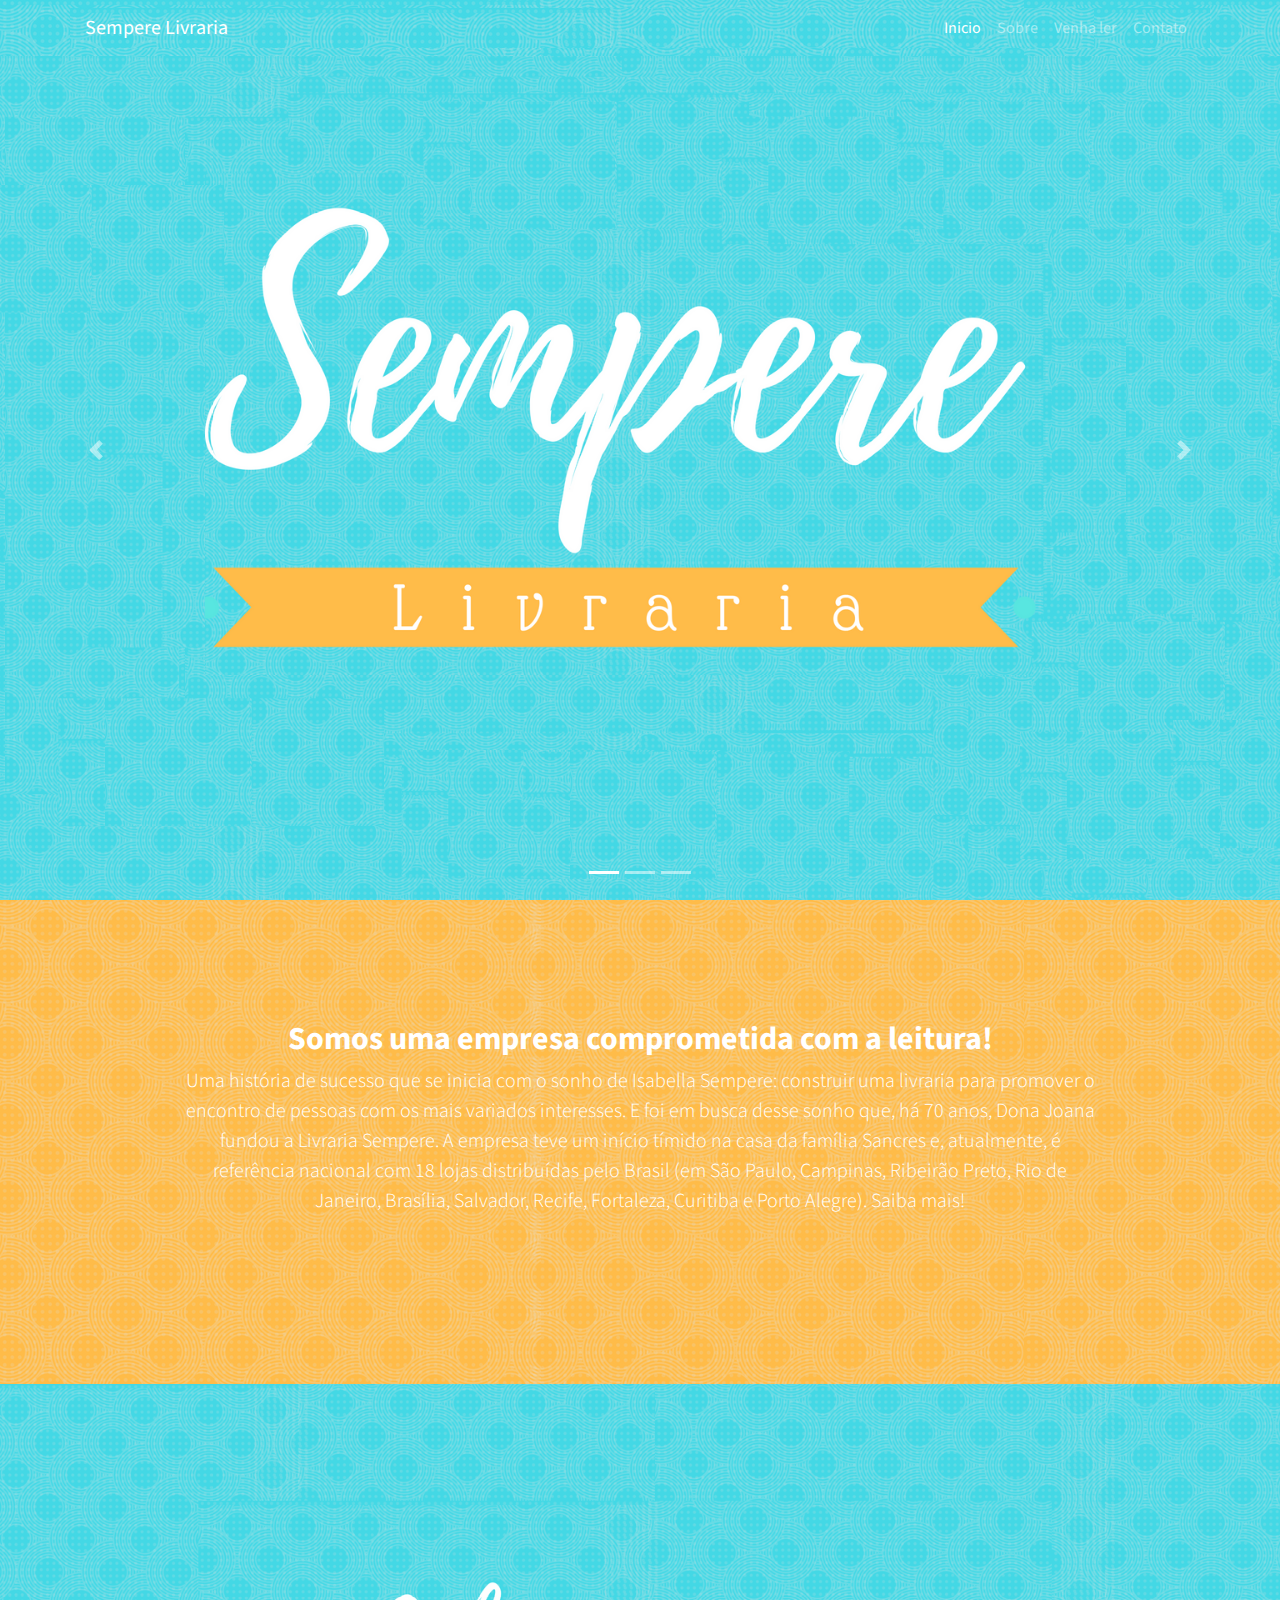
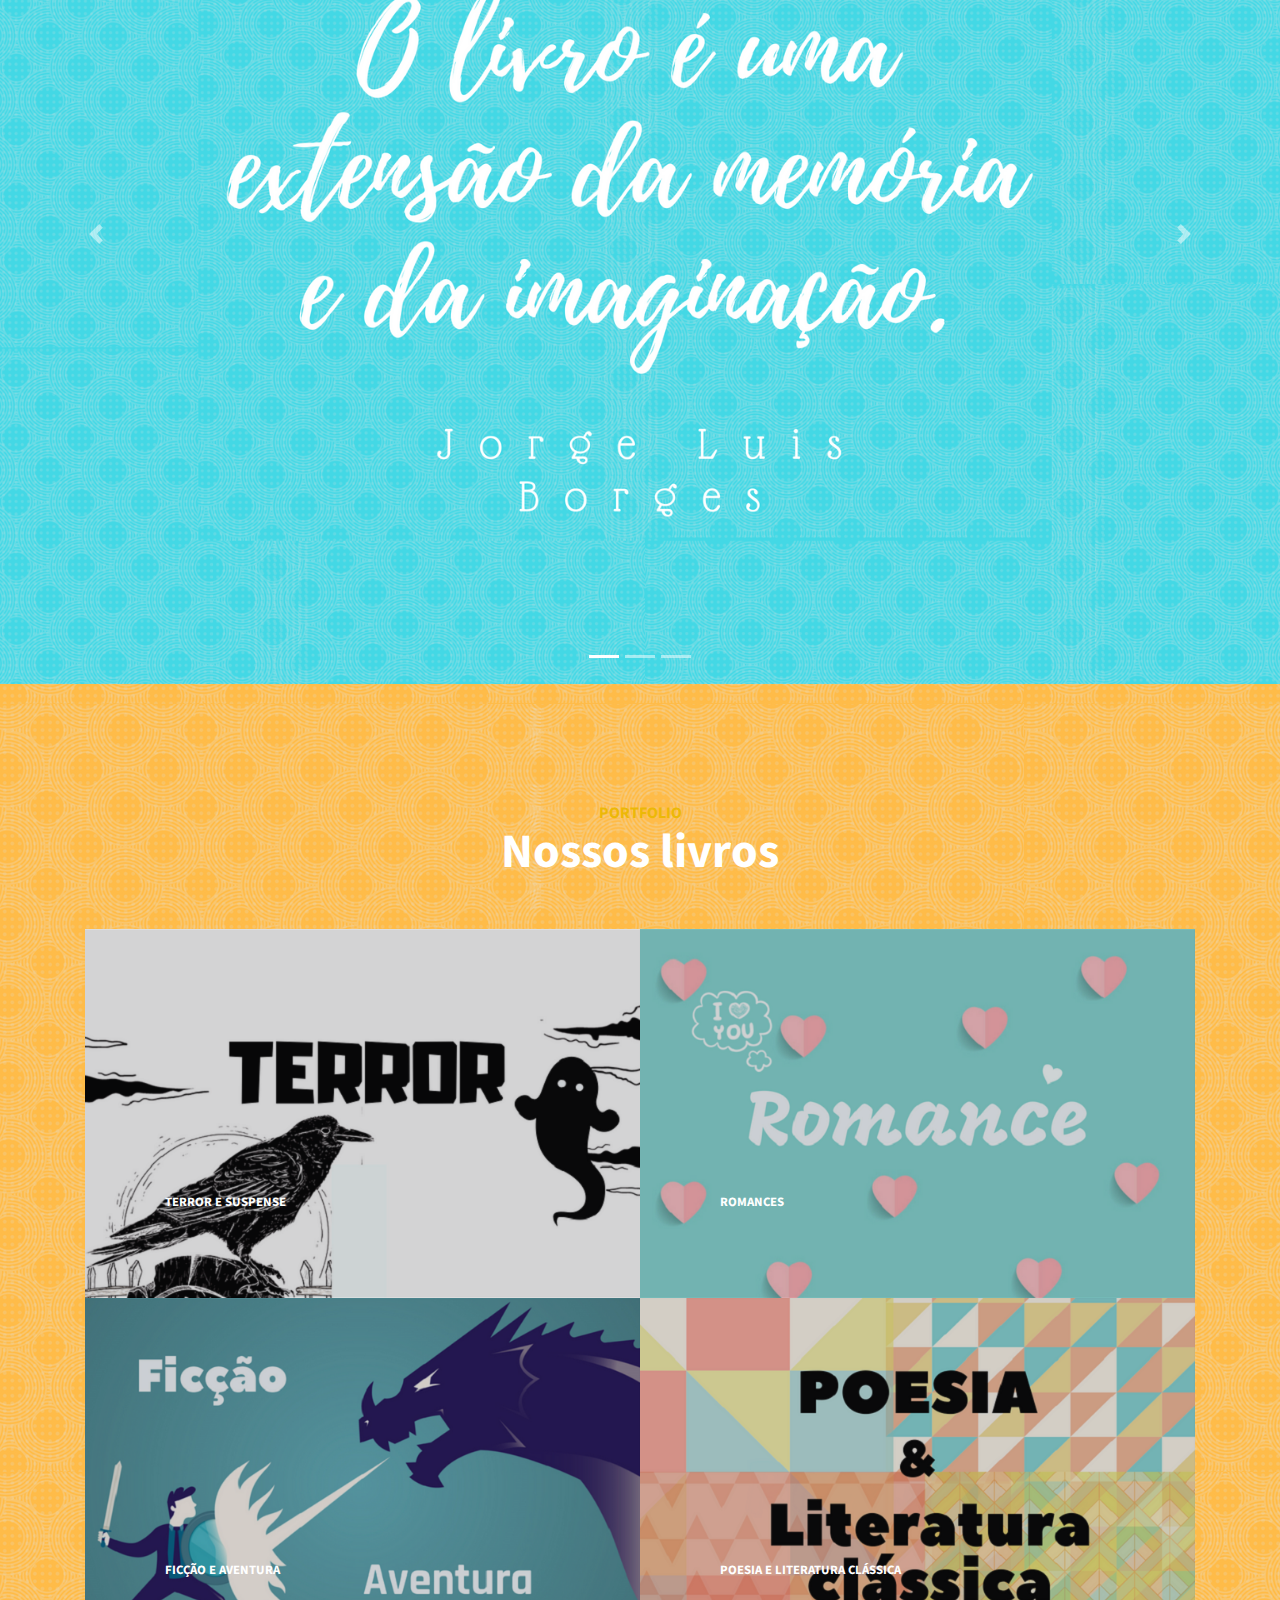
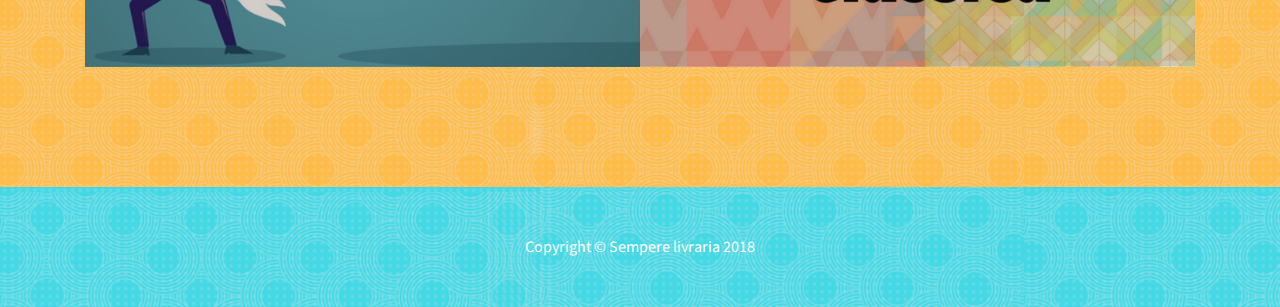
<file: index.html>
<!DOCTYPE html>
<html lang="pt">

  <head>

    <meta charset="utf-8">
    <meta name="viewport" content="width=device-width, initial-scale=1, shrink-to-fit=no">
    <meta name="description" content="">
    <meta name="author" content="">

    <title> Sempere Livraria</title>

    <!-- Bootstrap Core CSS -->
    <link href="vendor/bootstrap/css/bootstrap.min.css" rel="stylesheet">
<!-- Bootstrap core CSS -->
    <link href="vendor/bootstrap/css/bootstrap.min.css" rel="stylesheet">

    <!-- Custom styles for this template -->
    <link href="css/full-slider.css" rel="stylesheet">
    <!-- Custom Fonts -->
    <link href="vendor/font-awesome/css/font-awesome.min.css" rel="stylesheet" type="text/css">
    <link href="https://fonts.googleapis.com/css?family=Source+Sans+Pro:300,400,700,300italic,400italic,700italic" rel="stylesheet" type="text/css">
    <link href="vendor/simple-line-icons/css/simple-line-icons.css" rel="stylesheet">

    <!-- Custom CSS -->
    <link href="css/stylish-portfolio.min.css" rel="stylesheet">

  </head>

      <!-- Navigation -->
    <nav class="navbar navbar-expand-lg navbar-dark bg-dark fixed-top" style="background-image: url('img/fundo.png')">
      <div class="container" style="background-image: url('img/fundo.png')">
        <a class="navbar-brand" href="#" >Sempere Livraria</a>
        <button class="navbar-toggler" type="button" data-toggle="collapse" data-target="#navbarResponsive" aria-controls="navbarResponsive" aria-expanded="false" aria-label="Toggle navigation">
          <span class="navbar-toggler-icon"></span>
        </button>
        <div class="collapse navbar-collapse" id="navbarResponsive">
          <ul class="navbar-nav ml-auto">
            <li class="nav-item active">
              <a class="nav-link" href="#">Inicio
                <span class="sr-only">(current)</span>
              </a>
            </li>
            <li class="nav-item">
              <a class="nav-link" href="#about">Sobre</a>
            </li>
            <li class="nav-item">
              <a class="nav-link" href="#portfolio">Venha ler</a>
            </li>
            <li class="nav-item">
              <a class="nav-link" href="sobreEcontato/contact.html">Contato</a>
            </li>
          </ul>
        </div>
      </div>
    </nav>
<div style="background-image: url('img/5.png')">
    <header>
      <div id="carouselExampleIndicators" class="carousel slide" data-ride="carousel">
        <ol class="carousel-indicators">
          <li data-target="#carouselExampleIndicators" data-slide-to="0" class="active"></li>
          <li data-target="#carouselExampleIndicators" data-slide-to="1"></li>
          <li data-target="#carouselExampleIndicators" data-slide-to="2"></li>
        </ol>
        <div class="carousel-inner" role="listbox">
          <!-- Slide One - Set the background image for this slide in the line below -->
          <div class="carousel-item active" style="background-image: url('img/1.png')">
            <div class="carousel-caption d-none d-md-block" >
              
            </div>
          </div>
          <!-- Slide Two - Set the background image for this slide in the line below -->
          <div class="carousel-item" style="background-image: url('img/2.png')">
            <div class="carousel-caption d-none d-md-block">
              
            </div>
          </div>
          <!-- Slide Three - Set the background image for this slide in the line below -->
          <div class="carousel-item" style="background-image: url('img/3.png')">
            <div class="carousel-caption d-none d-md-block">
              
            </div>
          </div>
        </div>
        <a class="carousel-control-prev" href="#carouselExampleIndicators" role="button" data-slide="prev">
          <span class="carousel-control-prev-icon" aria-hidden="true"></span>
          <span class="sr-only">Previous</span>
        </a>
        <a class="carousel-control-next" href="#carouselExampleIndicators" role="button" data-slide="next">
          <span class="carousel-control-next-icon" aria-hidden="true"></span>
          <span class="sr-only">Next</span>
        </a>
      </div>

    <!-- About -->
    <section class="content-section bg-light" id="about" style="background-image: url('img/5.png')">
      <div class="container text-center">
        <div class="row">
          <div class="col-lg-10 mx-auto" >
            <h2 style="color: white">Somos uma empresa comprometida com a leitura!</h2>
            <p class="lead mb-5" style="color: white">Uma história de sucesso que se inicia com o sonho de Isabella Sempere: construir uma livraria para promover o encontro de pessoas com os mais variados interesses. E foi em busca desse sonho que, há 70 anos, Dona Joana fundou a Livraria Sempere. A empresa teve um início tímido na casa da família Sancres e, atualmente, é referência nacional com 18 lojas distribuídas pelo Brasil (em São Paulo, Campinas, Ribeirão Preto, Rio de Janeiro, Brasília, Salvador, Recife, Fortaleza, Curitiba e Porto Alegre).


              <a href="sobreEcontato/about.html" style="color: white">Saiba mais</a>!</p>
            
          </div>
        </div>
      </div>
    </section>

    
     <header>
      <div id="carouselExample" class="carousel slide" data-ride="carousel">
        <ol class="carousel-indicators">
          <li data-target="#carouselExample" data-slide-to="0" class="active"></li>
          <li data-target="#carouselExample" data-slide-to="1"></li>
          <li data-target="#carouselExample" data-slide-to="2"></li>
        </ol>
        <div class="carousel-inner" role="listbox">
          <!-- Slide One - Set the background image for this slide in the line below -->
          <div class="carousel-item active" style="background-image: url('img/f1.png')">
            <div class="carousel-caption d-none d-md-block">
              
            </div>
          </div>
          <!-- Slide Two - Set the background image for this slide in the line below -->
          <div class="carousel-item" style="background-image: url('img/f2.png')">
            <div class="carousel-caption d-none d-md-block">
                          </div>
          </div>
          <!-- Slide Three - Set the background image for this slide in the line below -->
          <div class="carousel-item" style="background-image: url('img/f1.png')">
            <div class="carousel-caption d-none d-md-block">
            
              
            </div>
          </div>
        </div>
        <a class="carousel-control-prev" href="#carouselExample" role="button" data-slide="prev">
          <span class="carousel-control-prev-icon" aria-hidden="true"></span>
          <span class="sr-only">Previous</span>
        </a>
        <a class="carousel-control-next" href="#carouselExample" role="button" data-slide="next">
          <span class="carousel-control-next-icon" aria-hidden="true"></span>
          <span class="sr-only">Next</span>
        </a>
      </div>
    </header>

    <!-- Portfolio -->
    <section class="content-section" id="portfolio" >
      <div class="container">
        <div class="content-section-heading text-center">
          <h3 class="text-secondary mb-0">Portfolio</h3>
          <h2 class="mb-5" style="color: white">Nossos livros</h2>
        </div>
        <div class="row no-gutters">
          <div class="col-lg-6">
            <a class="portfolio-item" href="guias/Terror.html">
              <span class="caption">
                <span class="caption-content">
                  <h2>Terror e suspense</h2>
                  
                </span>
              </span>
              <img class="img-fluid" src="img/terror.png" alt="">
            </a>
          </div>
          <div class="col-lg-6">
            <a class="portfolio-item" href="guias/romances.html">
              <span class="caption">
                <span class="caption-content">
                  <h2>Romances</h2>
                  
                </span>
              </span>
              <img class="img-fluid" src="img/romance.png" alt="">
            </a>
          </div>
          <div class="col-lg-6">
            <a class="portfolio-item" href="guias/ficcao.html">
              <span class="caption">
                <span class="caption-content">
                  <h2>Ficção e aventura</h2>
                  
                </span>
              </span>
              <img class="img-fluid" src="img/ficcao.png" alt="">
            </a>
          </div>
          <div class="col-lg-6">
            <a class="portfolio-item" href="guias/poesia.html">
              <span class="caption">
                <span class="caption-content">
                  <h2>Poesia e literatura clássica</h2>
                  
                </span>
              </span>
              <img class="img-fluid" src="img/poesia.png" alt="">
            </a>
          </div>
        </div>
      </div>
    </section>

</header>
</div>
    <footer class="py-5 bg-dark" style="background-image: url('img/fundo.png')">
      <div class="container">
        <p class="m-0 text-center text-white">Copyright &copy; Sempere livraria 2018</p>
      </div>
      <!-- /.container -->
    </footer>

    <!-- Scroll to Top Button-->
    <a class="scroll-to-top rounded js-scroll-trigger" href="#">
      <i class="fa fa-angle-up"></i>
    </a>

    <!-- Bootstrap core JavaScript -->
    <script src="vendor/jquery/jquery.min.js"></script>
    <script src="vendor/bootstrap/js/bootstrap.bundle.min.js"></script>

    <!-- Plugin JavaScript -->
    <script src="vendor/jquery-easing/jquery.easing.min.js"></script>

    <!-- Custom scripts for this template -->
    <script src="js/stylish-portfolio.min.js"></script>

  </body>

</html>
</file>
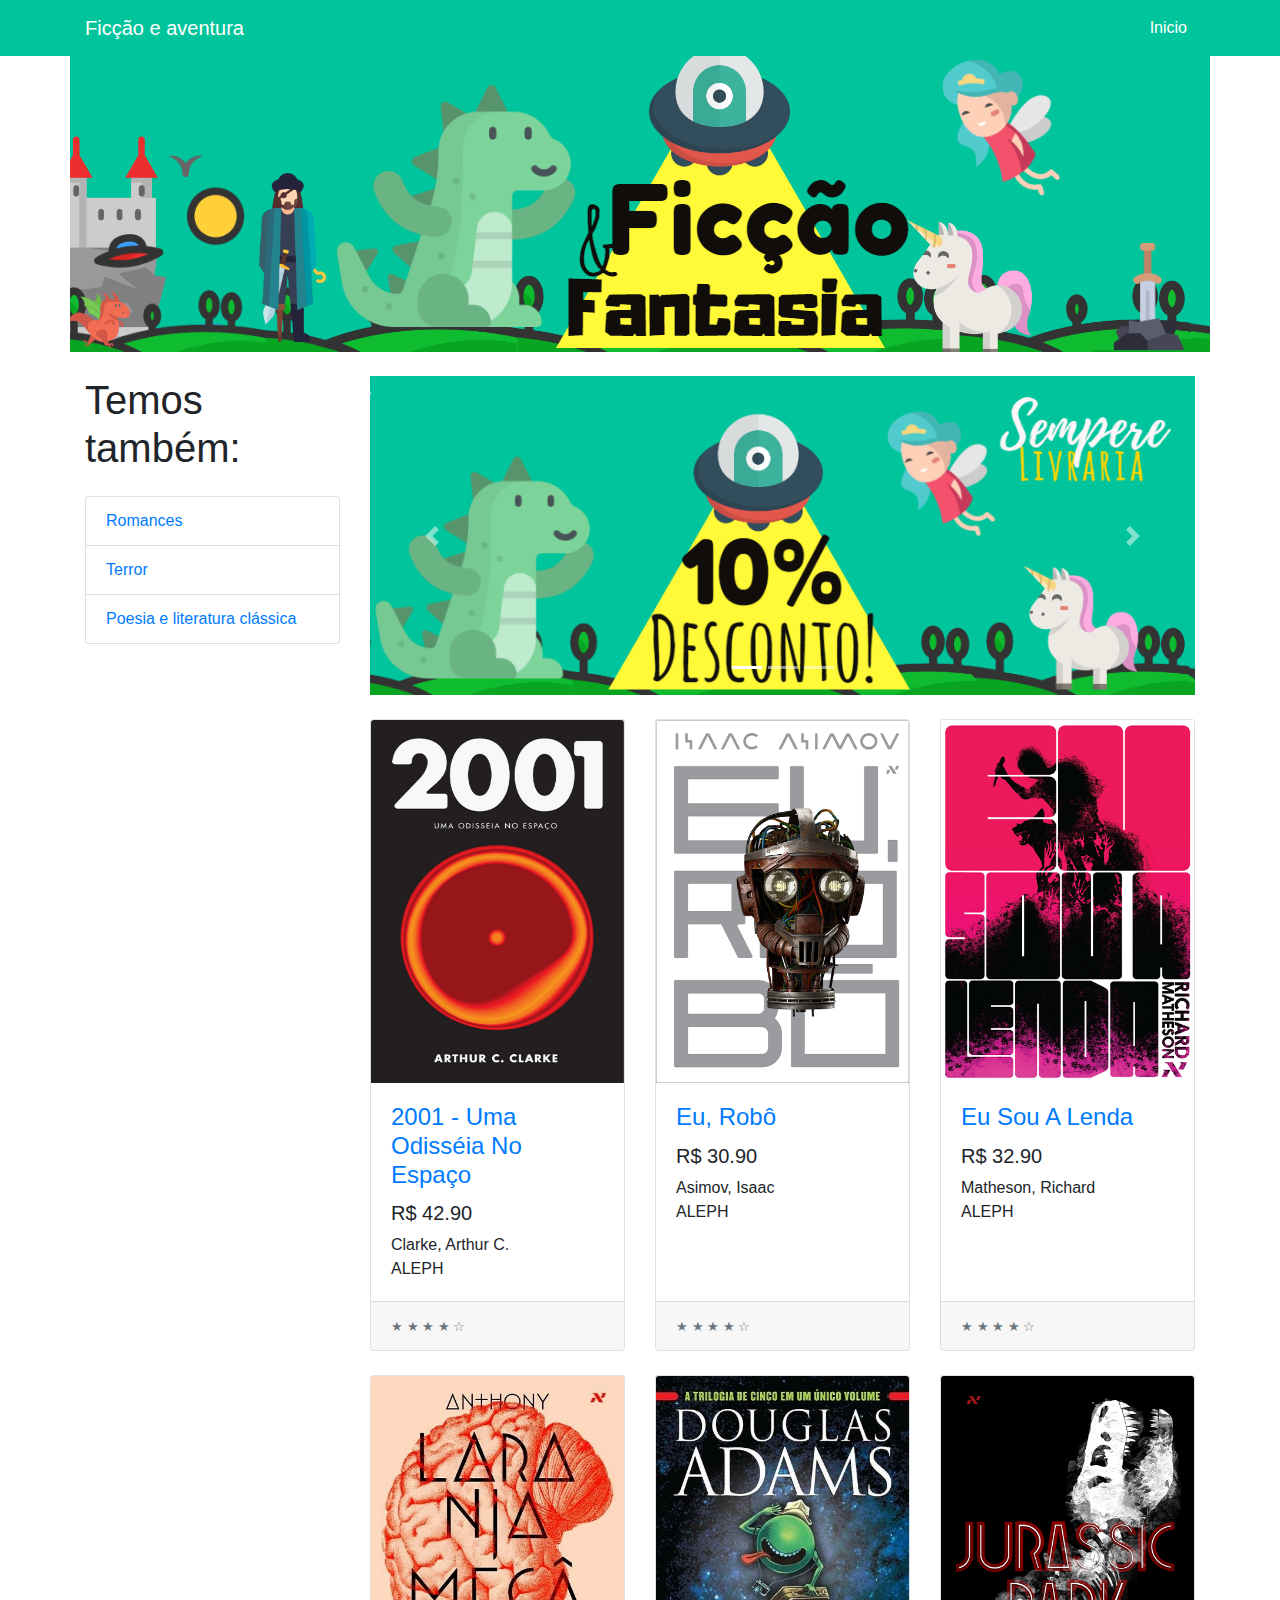
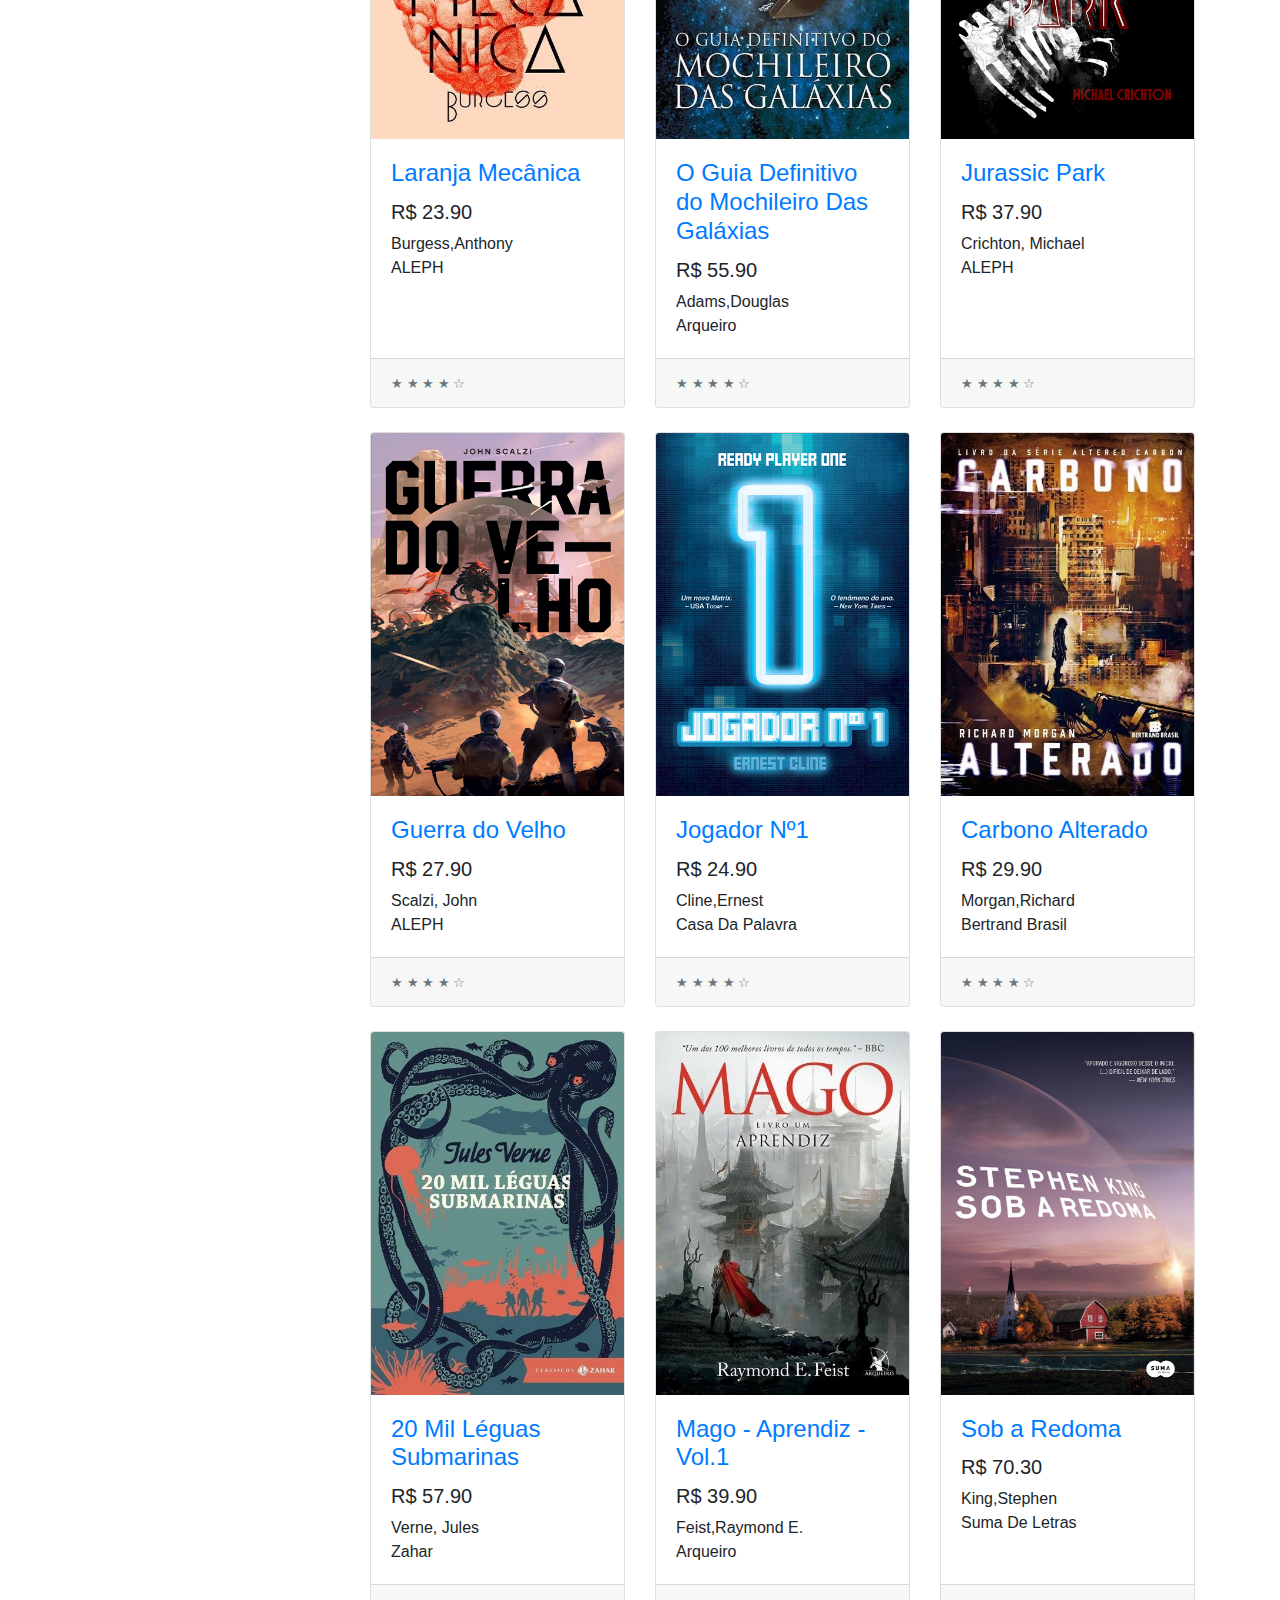
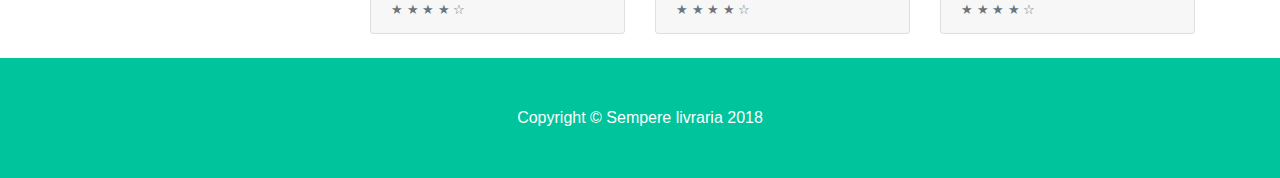
<file: guias/ficcao.html>
<!DOCTYPE html>
<html lang="pt">

  <head>

    <meta charset="utf-8">
    <meta name="viewport" content="width=device-width, initial-scale=1, shrink-to-fit=no">
    <meta name="description" content="">
    <meta name="author" content="">

    <title>Ficção e aventura - Sempere livraria</title>

    <!-- Bootstrap core CSS -->
    <link href="vendor/bootstrap/css/bootstrap.min.css" rel="stylesheet">

    <!-- Custom styles for this template -->
    <link href="css/shop-homepage.css" rel="stylesheet">

  </head>

  <body >

    <!-- Navigation -->
    <nav class="navbar navbar-expand-lg navbar-dark bg-dark fixed-top" style="background-image: url('imagens/fundofic.png');">
      <div class="container" >
        <a class="navbar-brand" href="#">Ficção e aventura</a>
        <button class="navbar-toggler" type="button" data-toggle="collapse" data-target="#navbarResponsive" aria-controls="navbarResponsive" aria-expanded="false" aria-label="Toggle navigation">
          <span class="navbar-toggler-icon"></span>
        </button>
        <div class="collapse navbar-collapse" id="navbarResponsive">
          <ul class="navbar-nav ml-auto">
            <li class="nav-item active">
              <a class="nav-link" href="/inicio/index.html">Inicio
                <span class="sr-only">(current)</span>
              </a>
            </li>
           
           
          </ul>
        </div>
      </div>
    </nav>
  <section class="py-5 bg-image-full container" style="background-image: url('imagens/ficcaotopo.png'); background-repeat: no-repeat;">
      <!-- Put anything you want here! There is just a spacer below for demo purposes! -->
      <div style="height: 200px;"></div>
    </section>
    <!-- Page Content -->
    <div class="container" >

      <div class="row">

        <div class="col-lg-3">

          <h1 class="my-4">Temos também:</h1>
          <div class="list-group">
            <a href="romances.html" class="list-group-item">Romances</a>
            <a href="Terror.html" class="list-group-item">Terror</a>
            <a href="poesia.html" class="list-group-item">Poesia e literatura clássica</a>
          </div>

        </div>
        <!-- /.col-lg-3 -->

        <div class="col-lg-9">

          <div id="carouselExampleIndicators" class="carousel slide my-4" data-ride="carousel">
            <ol class="carousel-indicators">
              <li data-target="#carouselExampleIndicators" data-slide-to="0" class="active"></li>
              <li data-target="#carouselExampleIndicators" data-slide-to="1"></li>
              <li data-target="#carouselExampleIndicators" data-slide-to="2"></li>
            </ol>
            <div class="carousel-inner" role="listbox">
              <div class="carousel-item active">
                <img class="d-block img-fluid" src="imagens/promofic.png" alt="First slide">
              </div>
              <div class="carousel-item">
                <img class="d-block img-fluid" src="imagens/promofic2.png" alt="Second slide">
              </div>
              <div class="carousel-item">
                <img class="d-block img-fluid" src="imagens/promofic3.png" alt="Third slide">
              </div>
            </div>
            <a class="carousel-control-prev" href="#carouselExampleIndicators" role="button" data-slide="prev">
              <span class="carousel-control-prev-icon" aria-hidden="true"></span>
              <span class="sr-only">Previous</span>
            </a>
            <a class="carousel-control-next" href="#carouselExampleIndicators" role="button" data-slide="next">
              <span class="carousel-control-next-icon" aria-hidden="true"></span>
              <span class="sr-only">Next</span>
            </a>
          </div>

          <div class="row">

            <div class="col-lg-4 col-md-6 mb-4">
              <div class="card h-100">
                <a href="#"><img class="card-img-top" src="ficcao/1.png" alt=""></a>
                <div class="card-body">
                  <h4 class="card-title">
                    <a href="#">2001 - Uma Odisséia No Espaço</a>
                  </h4>
                  <h5>R$ 42.90</h5>
                  <p class="card-text">Clarke, Arthur C.<br>
ALEPH</p>
                </div>
                <div class="card-footer">
                  <small class="text-muted">&#9733; &#9733; &#9733; &#9733; &#9734;</small>
                </div>
              </div>
            </div>
<div class="col-lg-4 col-md-6 mb-4">
              <div class="card h-100">
                <a href="#"><img class="card-img-top" src="ficcao/2.png" alt=""></a>
                <div class="card-body">
                  <h4 class="card-title">
                    <a href="#">Eu, Robô</a>
                  </h4>
                  <h5>R$ 30.90</h5>
                  <p class="card-text">Asimov, Isaac<br>
ALEPH</p>
                </div>
                <div class="card-footer">
                  <small class="text-muted">&#9733; &#9733; &#9733; &#9733; &#9734;</small>
                </div>
              </div>
            </div>
            <div class="col-lg-4 col-md-6 mb-4">
              <div class="card h-100">
                <a href="#"><img class="card-img-top" src="ficcao/3.png" alt=""></a>
                <div class="card-body">
                  <h4 class="card-title">
                    <a href="#">Eu Sou A Lenda</a>
                  </h4>
                  <h5>R$ 32.90</h5>
                  <p class="card-text">Matheson, Richard<br>
ALEPH</p>
                </div>
                <div class="card-footer">
                  <small class="text-muted">&#9733; &#9733; &#9733; &#9733; &#9734;</small>
                </div>
              </div>
            </div>
            <div class="col-lg-4 col-md-6 mb-4">
              <div class="card h-100">
                <a href="#"><img class="card-img-top" src="ficcao/4.png" alt=""></a>
                <div class="card-body">
                  <h4 class="card-title">
                    <a href="#">Laranja Mecânica</a>
                  </h4>
                  <h5>R$ 23.90</h5>
                  <p class="card-text">Burgess,Anthony<br>
ALEPH</p>
                </div>
                <div class="card-footer">
                  <small class="text-muted">&#9733; &#9733; &#9733; &#9733; &#9734;</small>
                </div>
              </div>
            </div>
            <div class="col-lg-4 col-md-6 mb-4">
              <div class="card h-100">
                <a href="#"><img class="card-img-top" src="ficcao/5.png" alt=""></a>
                <div class="card-body">
                  <h4 class="card-title">
                    <a href="#">O Guia Definitivo do Mochileiro Das Galáxias</a>
                  </h4>
                  <h5>R$ 55.90</h5>
                  <p class="card-text">Adams,Douglas<br>
Arqueiro</p>
                </div>
                <div class="card-footer">
                  <small class="text-muted">&#9733; &#9733; &#9733; &#9733; &#9734;</small>
                </div>
              </div>
            </div>
            <div class="col-lg-4 col-md-6 mb-4">
              <div class="card h-100">
                <a href="#"><img class="card-img-top" src="ficcao/6.png" alt=""></a>
                <div class="card-body">
                  <h4 class="card-title">
                    <a href="#">Jurassic Park</a>
                  </h4>
                  <h5>R$ 37.90</h5>
                  <p class="card-text">Crichton, Michael<br>
ALEPH</p>
                </div>
                <div class="card-footer">
                  <small class="text-muted">&#9733; &#9733; &#9733; &#9733; &#9734;</small>
                </div>
              </div>
            </div>
            <div class="col-lg-4 col-md-6 mb-4">
              <div class="card h-100">
                <a href="#"><img class="card-img-top" src="ficcao/7.png" alt=""></a>
                <div class="card-body">
                  <h4 class="card-title">
                    <a href="#">Guerra do Velho</a>
                  </h4>
                  <h5>R$ 27.90</h5>
                  <p class="card-text">Scalzi, John<br>
ALEPH</p>
                </div>
                <div class="card-footer">
                  <small class="text-muted">&#9733; &#9733; &#9733; &#9733; &#9734;</small>
                </div>
              </div>
            </div>
            <div class="col-lg-4 col-md-6 mb-4">
              <div class="card h-100">
                <a href="#"><img class="card-img-top" src="ficcao/8.png" alt=""></a>
                <div class="card-body">
                  <h4 class="card-title">
                    <a href="#">Jogador Nº1</a>
                  </h4>
                  <h5>R$ 24.90</h5>
                  <p class="card-text">Cline,Ernest<br>
Casa Da Palavra</p>
                </div>
                <div class="card-footer">
                  <small class="text-muted">&#9733; &#9733; &#9733; &#9733; &#9734;</small>
                </div>
              </div>
            </div>

            <div class="col-lg-4 col-md-6 mb-4">
              <div class="card h-100">
                <a href="#"><img class="card-img-top" src="ficcao/9.png" alt=""></a>
                <div class="card-body">
                  <h4 class="card-title">
                    <a href="#">Carbono Alterado</a>
                  </h4>
                  <h5>R$ 29.90</h5>
                  <p class="card-text">Morgan,Richard<br>
Bertrand Brasil</p>
                </div>
                <div class="card-footer">
                  <small class="text-muted">&#9733; &#9733; &#9733; &#9733; &#9734;</small>
                </div>
              </div>
            </div>

            <div class="col-lg-4 col-md-6 mb-4">
              <div class="card h-100">
                <a href="#"><img class="card-img-top" src="ficcao/10.png" alt=""></a>
                <div class="card-body">
                  <h4 class="card-title">
                    <a href="#">20 Mil Léguas Submarinas</a>
                  </h4>
                  <h5>R$ 57.90</h5>
                  <p class="card-text">Verne, Jules<br>
Zahar</p>
                </div>
                <div class="card-footer">
                  <small class="text-muted">&#9733; &#9733; &#9733; &#9733; &#9734;</small>
                </div>
              </div>
            </div>

            <div class="col-lg-4 col-md-6 mb-4">
              <div class="card h-100">
                <a href="#"><img class="card-img-top" src="ficcao/11.png" alt=""></a>
                <div class="card-body">
                  <h4 class="card-title">
                    <a href="#">Mago - Aprendiz - Vol.1</a>
                  </h4>
                  <h5>R$ 39.90</h5>
                  <p class="card-text">Feist,Raymond E.<br>
Arqueiro</p>
                </div>
                <div class="card-footer">
                  <small class="text-muted">&#9733; &#9733; &#9733; &#9733; &#9734;</small>
                </div>
              </div>
            </div>

            <div class="col-lg-4 col-md-6 mb-4">
              <div class="card h-100">
                <a href="#"><img class="card-img-top" src="ficcao/12.png" alt=""></a>
                <div class="card-body">
                  <h4 class="card-title">
                    <a href="#">Sob a Redoma</a>
                  </h4>
                  <h5>R$ 70.30</h5>
                  <p class="card-text">King,Stephen<br>
Suma De Letras
</p>
                </div>
                <div class="card-footer">
                  <small class="text-muted">&#9733; &#9733; &#9733; &#9733; &#9734;</small>
                </div>
              </div>
            </div>

          </div>
          <!-- /.row -->

        </div>
        <!-- /.col-lg-9 -->

      </div>
      <!-- /.row -->

    </div>
    <!-- /.container -->

    <!-- Footer -->
    <footer class="py-5 bg-dark" style="background-image: url('imagens/fundofic.png');">
      <div class="container">
        <p class="m-0 text-center text-white">Copyright &copy; Sempere livraria 2018</p>
      </div>
      <!-- /.container -->
    </footer>

    <!-- Bootstrap core JavaScript -->
    <script src="vendor/jquery/jquery.min.js"></script>
    <script src="vendor/bootstrap/js/bootstrap.bundle.min.js"></script>
    <script src="vendor/jquery/jquery.min.js"></script>

  </body>

</html>
</file>
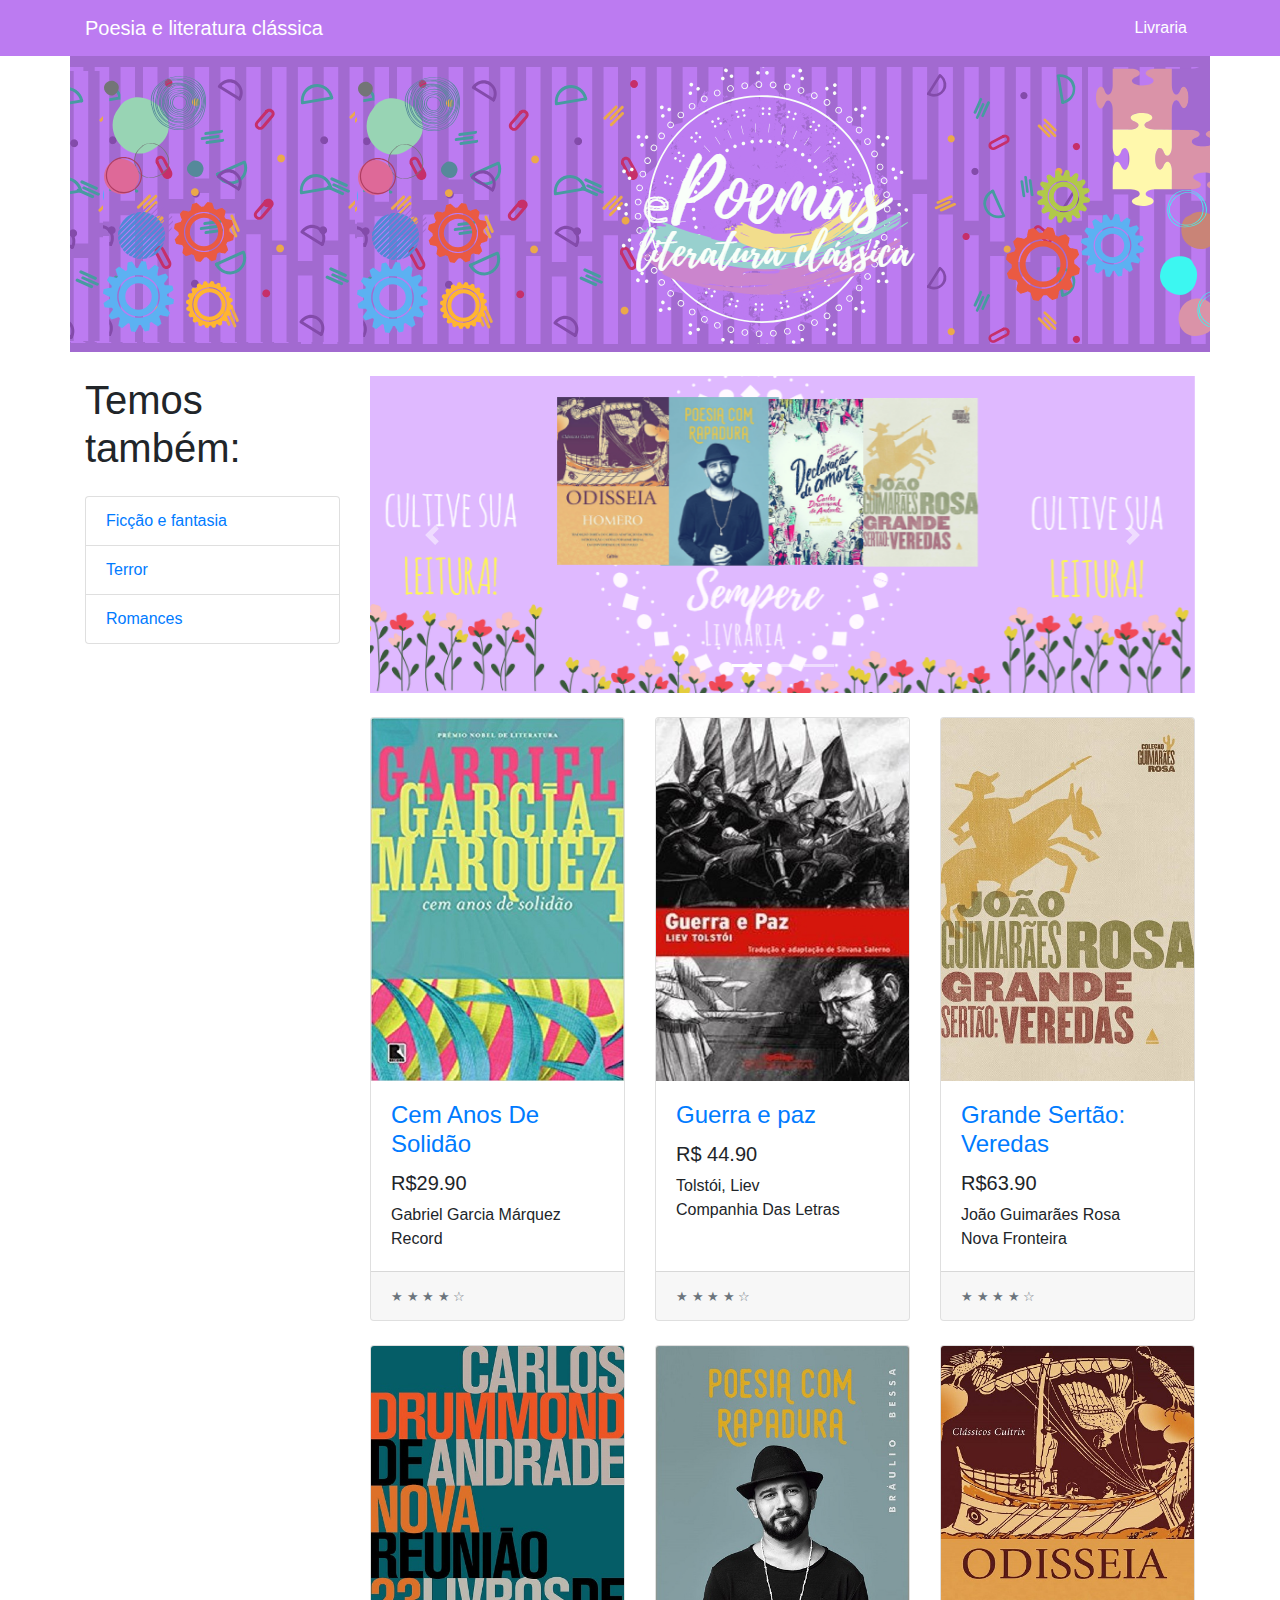
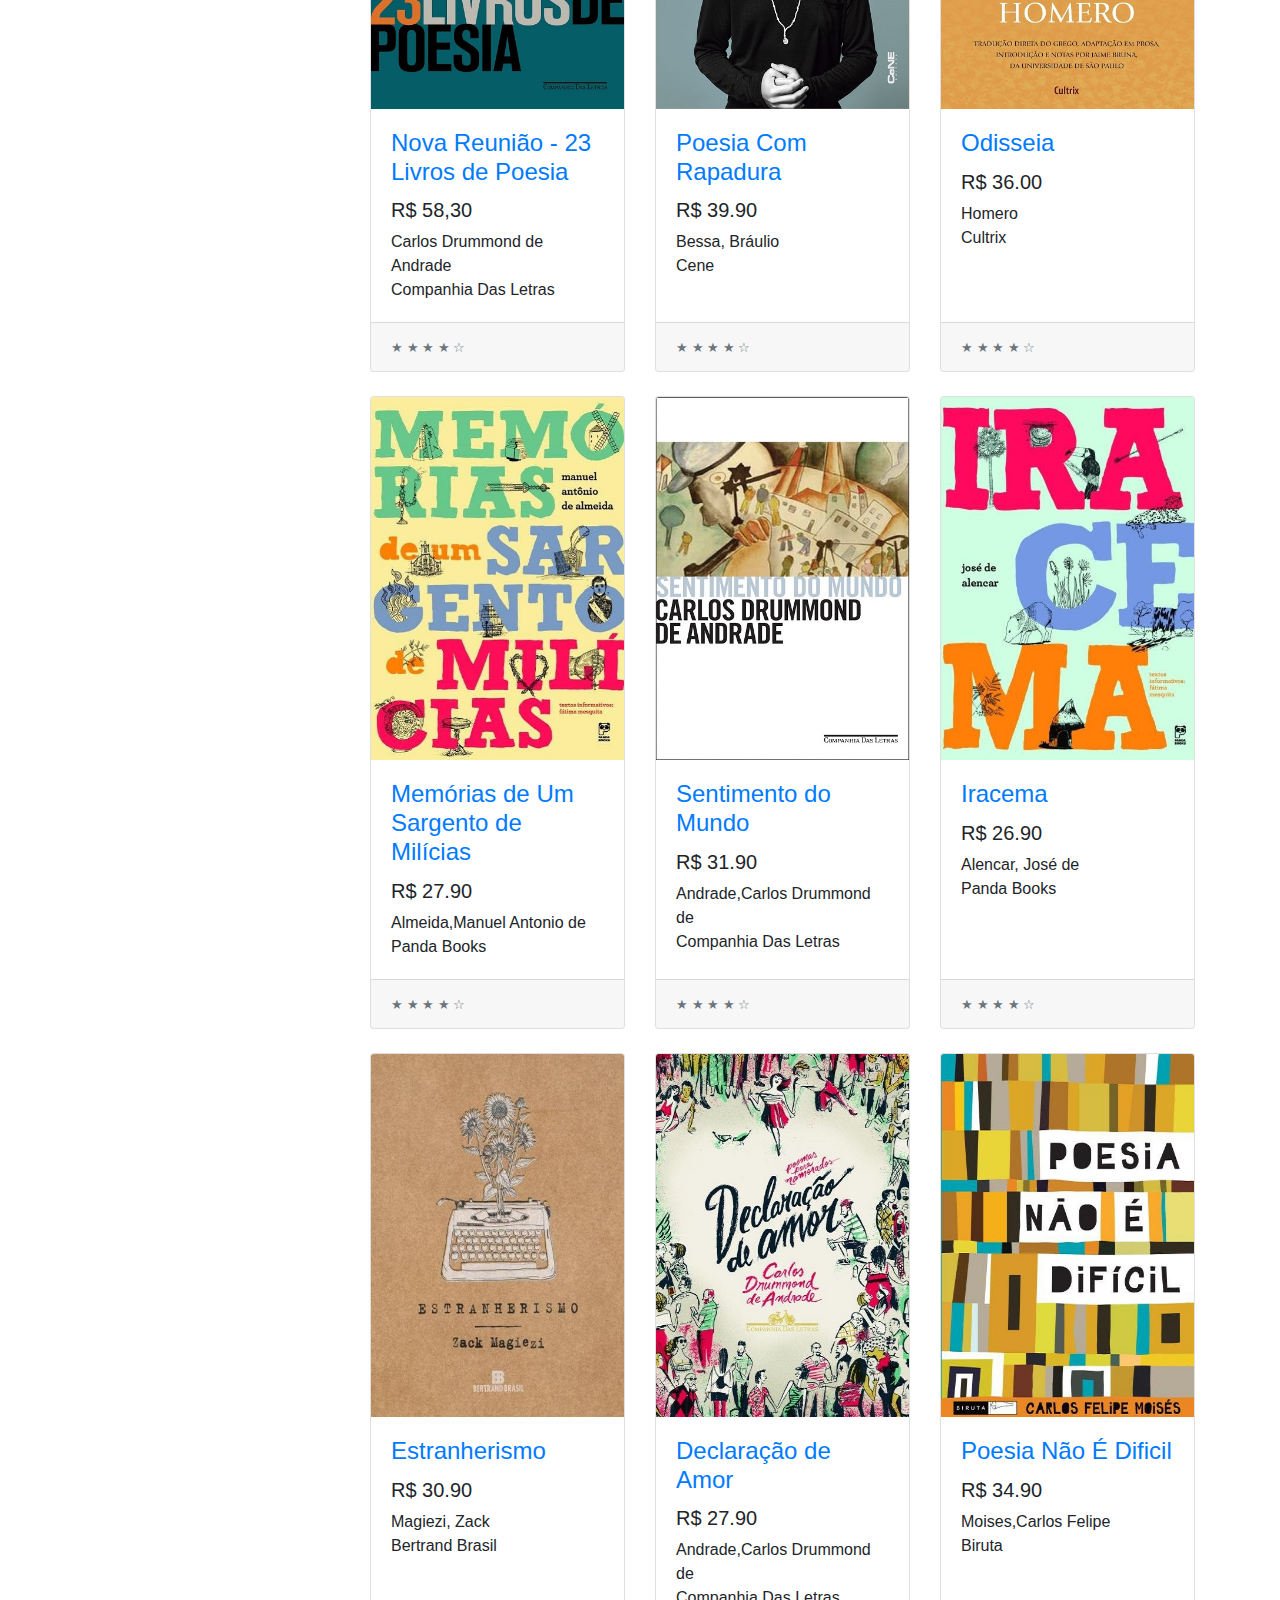
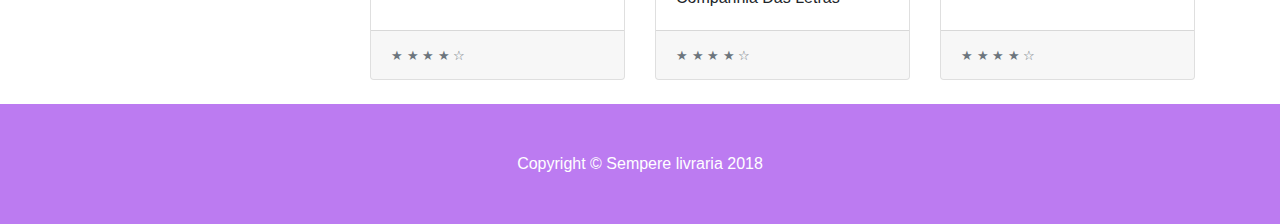
<file: guias/poesia.html>
<!DOCTYPE html>
<html lang="pt">

  <head>

    <meta charset="utf-8">
    <meta name="viewport" content="width=device-width, initial-scale=1, shrink-to-fit=no">
    <meta name="description" content="">
    <meta name="author" content="">

    <title>Poesia e literatura clássica - Sempere livraria</title>

    <!-- Bootstrap core CSS -->
    <link href="vendor/bootstrap/css/bootstrap.min.css" rel="stylesheet">

    <!-- Custom styles for this template -->
    <link href="css/shop-homepage.css" rel="stylesheet">

  </head>

  <body >

    <!-- Navigation -->
    <nav class="navbar navbar-expand-lg navbar-dark bg-dark fixed-top" style="background-image: url('imagens/fundopoesia.png');">
      <div class="container" >
        <a class="navbar-brand" href="#">Poesia e literatura clássica</a>
        <button class="navbar-toggler" type="button" data-toggle="collapse" data-target="#navbarResponsive" aria-controls="navbarResponsive" aria-expanded="false" aria-label="Toggle navigation">
          <span class="navbar-toggler-icon"></span>
        </button>
        <div class="collapse navbar-collapse" id="navbarResponsive">
          <ul class="navbar-nav ml-auto">
            <li class="nav-item active">
              <a class="nav-link" href="/inicio/index.html">Livraria
                <span class="sr-only">(current)</span>
              </a>
            </li>
           
           
          </ul>
        </div>
      </div>
    </nav>
  <section class="py-5 bg-image-full container" style="background-image: url('imagens/topopoesia.png'); background-repeat: no-repeat;">
      <!-- Put anything you want here! There is just a spacer below for demo purposes! -->
      <div style="height: 200px;"></div>
    </section>
    <!-- Page Content -->
    <div class="container" >

      <div class="row">

        <div class="col-lg-3">

          <h1 class="my-4">Temos também:</h1>
          <div class="list-group">
            <a href="ficcao.html" class="list-group-item">Ficção e fantasia</a>
            <a href="Terror.html" class="list-group-item">Terror</a>
            <a href="romances.html" class="list-group-item">Romances</a>
          </div>

        </div>
        <!-- /.col-lg-3 -->

        <div class="col-lg-9">

          <div id="carouselExampleIndicators" class="carousel slide my-4" data-ride="carousel">
            <ol class="carousel-indicators">
              <li data-target="#carouselExampleIndicators" data-slide-to="0" class="active"></li>
              <li data-target="#carouselExampleIndicators" data-slide-to="1"></li>
              <li data-target="#carouselExampleIndicators" data-slide-to="2"></li>
            </ol>
            <div class="carousel-inner" role="listbox">
              <div class="carousel-item active">
                <img class="d-block img-fluid" src="imagens/promopoesia.png" alt="First slide">
              </div>
              <div class="carousel-item">
                <img class="d-block img-fluid" src="imagens/promopoesia2.png" alt="Second slide">
              </div>
              <div class="carousel-item">
                <img class="d-block img-fluid" src="imagens/promopoesia3.png" alt="Third slide">
              </div>
            </div>
            <a class="carousel-control-prev" href="#carouselExampleIndicators" role="button" data-slide="prev">
              <span class="carousel-control-prev-icon" aria-hidden="true"></span>
              <span class="sr-only">Previous</span>
            </a>
            <a class="carousel-control-next" href="#carouselExampleIndicators" role="button" data-slide="next">
              <span class="carousel-control-next-icon" aria-hidden="true"></span>
              <span class="sr-only">Next</span>
            </a>
          </div>

          <div class="row">

            <div class="col-lg-4 col-md-6 mb-4">
              <div class="card h-100">
                <a href="#"><img class="card-img-top" src="poesia/1.png" alt=""></a>
                <div class="card-body">
                  <h4 class="card-title">
                    <a href="#">Cem Anos De Solidão</a>
                  </h4>
                  <h5>R$29.90</h5>
                  <p class="card-text">Gabriel Garcia Márquez <br> Record</p>
                </div>
                <div class="card-footer">
                  <small class="text-muted">&#9733; &#9733; &#9733; &#9733; &#9734;</small>
                </div>
              </div>
            </div>
<div class="col-lg-4 col-md-6 mb-4">
              <div class="card h-100">
                <a href="#"><img class="card-img-top" src="poesia/2.png" alt=""></a>
                <div class="card-body">
                  <h4 class="card-title">
                    <a href="#">Guerra e paz</a>
                  </h4>
                  <h5>R$ 44.90</h5>
                  <p class="card-text">Tolstói, Liev <br>Companhia Das Letras</p>
                </div>
                <div class="card-footer">
                  <small class="text-muted">&#9733; &#9733; &#9733; &#9733; &#9734;</small>
                </div>
              </div>
            </div>
            <div class="col-lg-4 col-md-6 mb-4">
              <div class="card h-100">
                <a href="#"><img class="card-img-top" src="poesia/3.png" alt=""></a>
                <div class="card-body">
                  <h4 class="card-title">
                    <a href="#">Grande Sertão: Veredas</a>
                  </h4>
                  <h5>R$63.90</h5>
                  <p class="card-text"> João Guimarães Rosa <br> Nova Fronteira</p>
                </div>
                <div class="card-footer">
                  <small class="text-muted">&#9733; &#9733; &#9733; &#9733; &#9734;</small>
                </div>
              </div>
            </div>
            <div class="col-lg-4 col-md-6 mb-4">
              <div class="card h-100">
                <a href="#"><img class="card-img-top" src="poesia/4.png" alt=""></a>
                <div class="card-body">
                  <h4 class="card-title">
                    <a href="#">Nova Reunião - 23 Livros de Poesia</a>
                  </h4>
                  <h5>R$ 58,30</h5>
                  <p class="card-text"> Carlos Drummond de Andrade <br> Companhia Das Letras</p>
                </div>
                <div class="card-footer">
                  <small class="text-muted">&#9733; &#9733; &#9733; &#9733; &#9734;</small>
                </div>
              </div>
            </div>
            <div class="col-lg-4 col-md-6 mb-4">
              <div class="card h-100">
                <a href="#"><img class="card-img-top" src="poesia/5.png" alt=""></a>
                <div class="card-body">
                  <h4 class="card-title">
                    <a href="#">Poesia Com Rapadura</a>
                  </h4>
                  <h5>R$ 39.90</h5>
                  <p class="card-text">Bessa, Bráulio<br>
Cene</p>
                </div>
                <div class="card-footer">
                  <small class="text-muted">&#9733; &#9733; &#9733; &#9733; &#9734;</small>
                </div>
              </div>
            </div>
            <div class="col-lg-4 col-md-6 mb-4">
              <div class="card h-100">
                <a href="#"><img class="card-img-top" src="poesia/6.png" alt=""></a>
                <div class="card-body">
                  <h4 class="card-title">
                    <a href="#">Odisseia</a>
                  </h4>
                  <h5>R$ 36.00</h5>
                  <p class="card-text">Homero<br>
Cultrix</p>
                </div>
                <div class="card-footer">
                  <small class="text-muted">&#9733; &#9733; &#9733; &#9733; &#9734;</small>
                </div>
              </div>
            </div>
            <div class="col-lg-4 col-md-6 mb-4">
              <div class="card h-100">
                <a href="#"><img class="card-img-top" src="poesia/7.png" alt=""></a>
                <div class="card-body">
                  <h4 class="card-title">
                    <a href="#">Memórias de Um Sargento de Milícias</a>
                  </h4>
                  <h5>R$ 27.90</h5>
                  <p class="card-text">Almeida,Manuel Antonio de<br>
Panda Books</p>
                </div>
                <div class="card-footer">
                  <small class="text-muted">&#9733; &#9733; &#9733; &#9733; &#9734;</small>
                </div>
              </div>
            </div>
            <div class="col-lg-4 col-md-6 mb-4">
              <div class="card h-100">
                <a href="#"><img class="card-img-top" src="poesia/8.png" alt=""></a>
                <div class="card-body">
                  <h4 class="card-title">
                    <a href="#">Sentimento do Mundo</a>
                  </h4>
                  <h5>R$ 31.90</h5>
                  <p class="card-text">Andrade,Carlos Drummond de<br>
Companhia Das Letras</p>
                </div>
                <div class="card-footer">
                  <small class="text-muted">&#9733; &#9733; &#9733; &#9733; &#9734;</small>
                </div>
              </div>
            </div>

            <div class="col-lg-4 col-md-6 mb-4">
              <div class="card h-100">
                <a href="#"><img class="card-img-top" src="poesia/9.png" alt=""></a>
                <div class="card-body">
                  <h4 class="card-title">
                    <a href="#">Iracema</a>
                  </h4>
                  <h5>R$ 26.90</h5>
                  <p class="card-text">Alencar, José de<br>
Panda Books
</p>
                </div>
                <div class="card-footer">
                  <small class="text-muted">&#9733; &#9733; &#9733; &#9733; &#9734;</small>
                </div>
              </div>
            </div>

            <div class="col-lg-4 col-md-6 mb-4">
              <div class="card h-100">
                <a href="#"><img class="card-img-top" src="poesia/10.png" alt=""></a>
                <div class="card-body">
                  <h4 class="card-title">
                    <a href="#">Estranherismo</a>
                  </h4>
                  <h5>R$ 30.90</h5>
                  <p class="card-text">Magiezi, Zack<br>
Bertrand Brasil</p>
                </div>
                <div class="card-footer">
                  <small class="text-muted">&#9733; &#9733; &#9733; &#9733; &#9734;</small>
                </div>
              </div>
            </div>

            <div class="col-lg-4 col-md-6 mb-4">
              <div class="card h-100">
                <a href="#"><img class="card-img-top" src="poesia/11.png" alt=""></a>
                <div class="card-body">
                  <h4 class="card-title">
                    <a href="#">Declaração de Amor</a>
                  </h4>
                  <h5>R$ 27.90</h5>
                  <p class="card-text">Andrade,Carlos Drummond de<br>
Companhia Das Letras</p>
                </div>
                <div class="card-footer">
                  <small class="text-muted">&#9733; &#9733; &#9733; &#9733; &#9734;</small>
                </div>
              </div>
            </div>

            <div class="col-lg-4 col-md-6 mb-4">
              <div class="card h-100">
                <a href="#"><img class="card-img-top" src="poesia/12.png" alt=""></a>
                <div class="card-body">
                  <h4 class="card-title">
                    <a href="#">Poesia Não É Dificil</a>
                  </h4>
                  <h5>R$ 34.90</h5>
                  <p class="card-text">Moises,Carlos Felipe<br>
Biruta</p>
                </div>
                <div class="card-footer">
                  <small class="text-muted">&#9733; &#9733; &#9733; &#9733; &#9734;</small>
                </div>
              </div>
            </div>

          </div>
          <!-- /.row -->

        </div>
        <!-- /.col-lg-9 -->

      </div>
      <!-- /.row -->

    </div>
    <!-- /.container -->

    <!-- Footer -->
    <footer class="py-5 bg-dark" style="background-image: url('imagens/fundopoesia.png');">
      <div class="container">
        <p class="m-0 text-center text-white">Copyright &copy; Sempere livraria 2018</p>
      </div>
      <!-- /.container -->
    </footer>

    <!-- Bootstrap core JavaScript -->
    <script src="vendor/jquery/jquery.min.js"></script>
    <script src="vendor/bootstrap/js/bootstrap.bundle.min.js"></script>
    <script src="vendor/jquery/jquery.min.js"></script>

  </body>

</html>
</file>
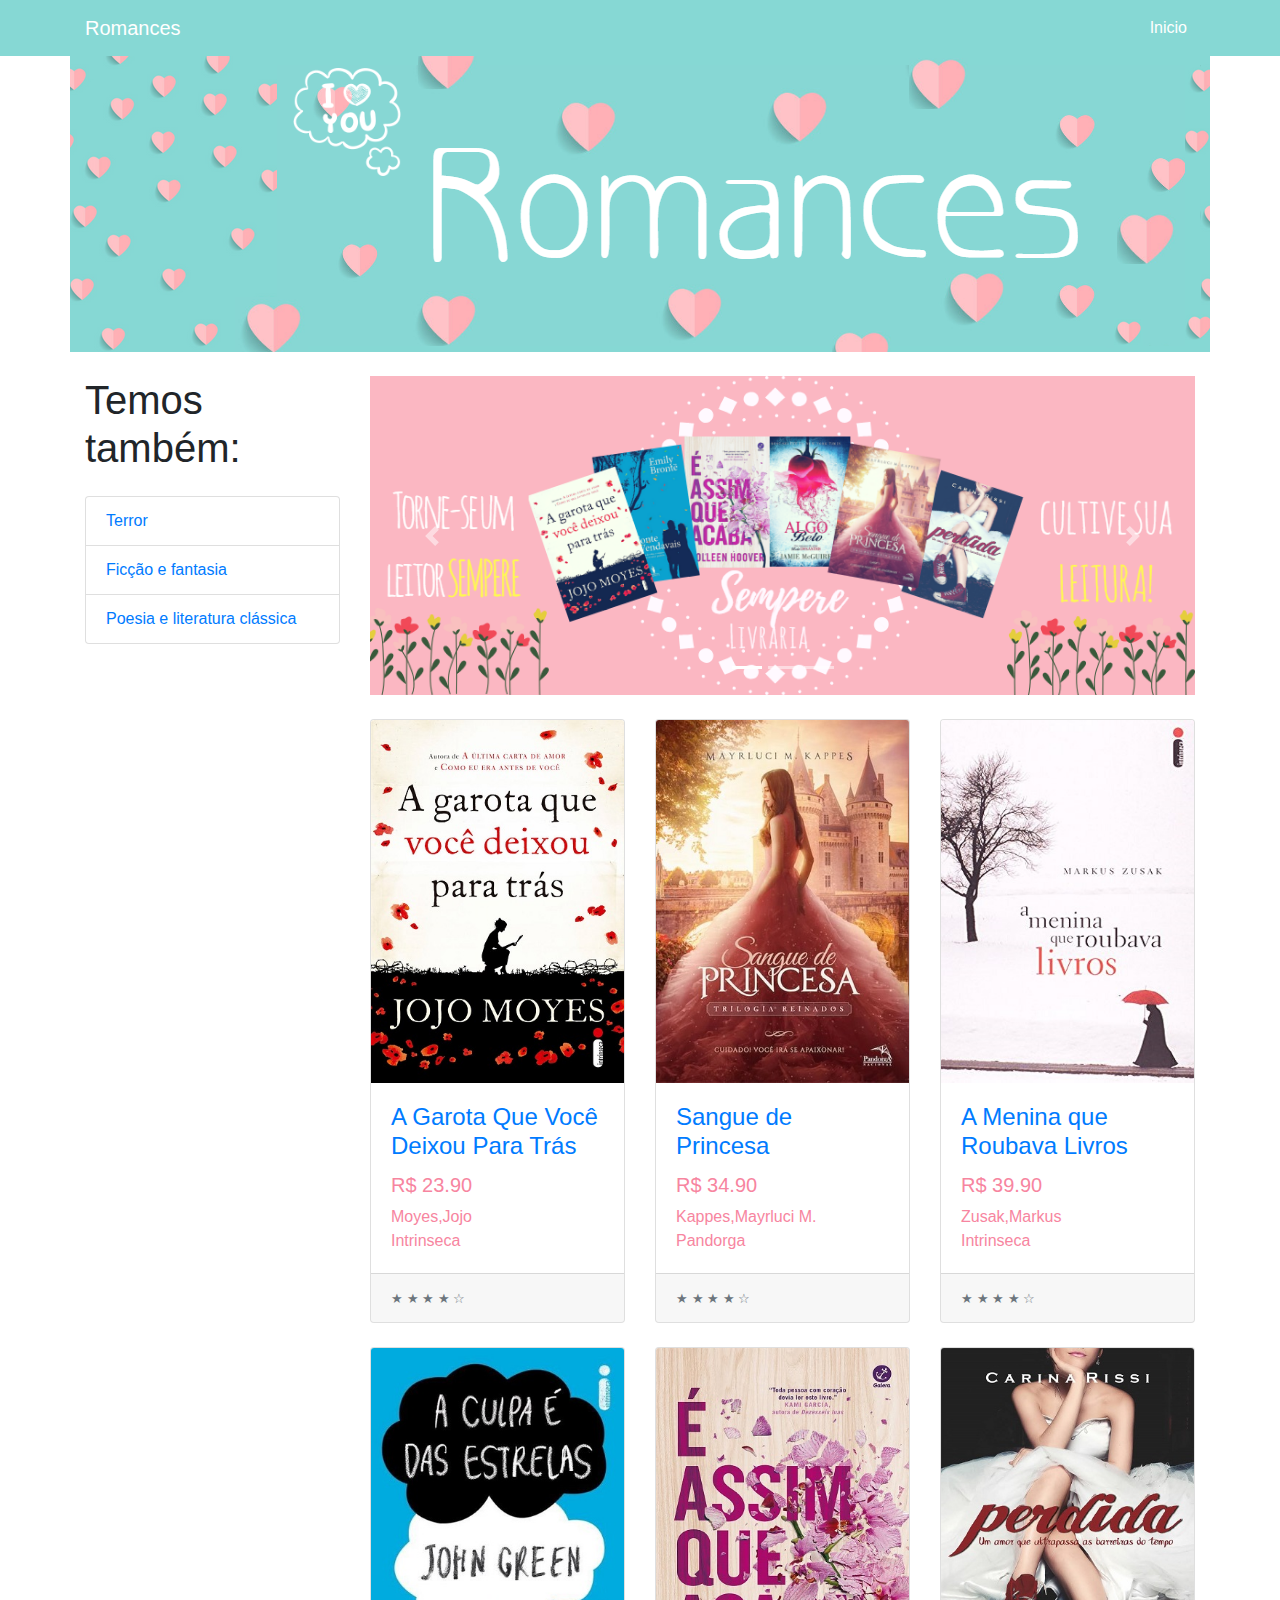
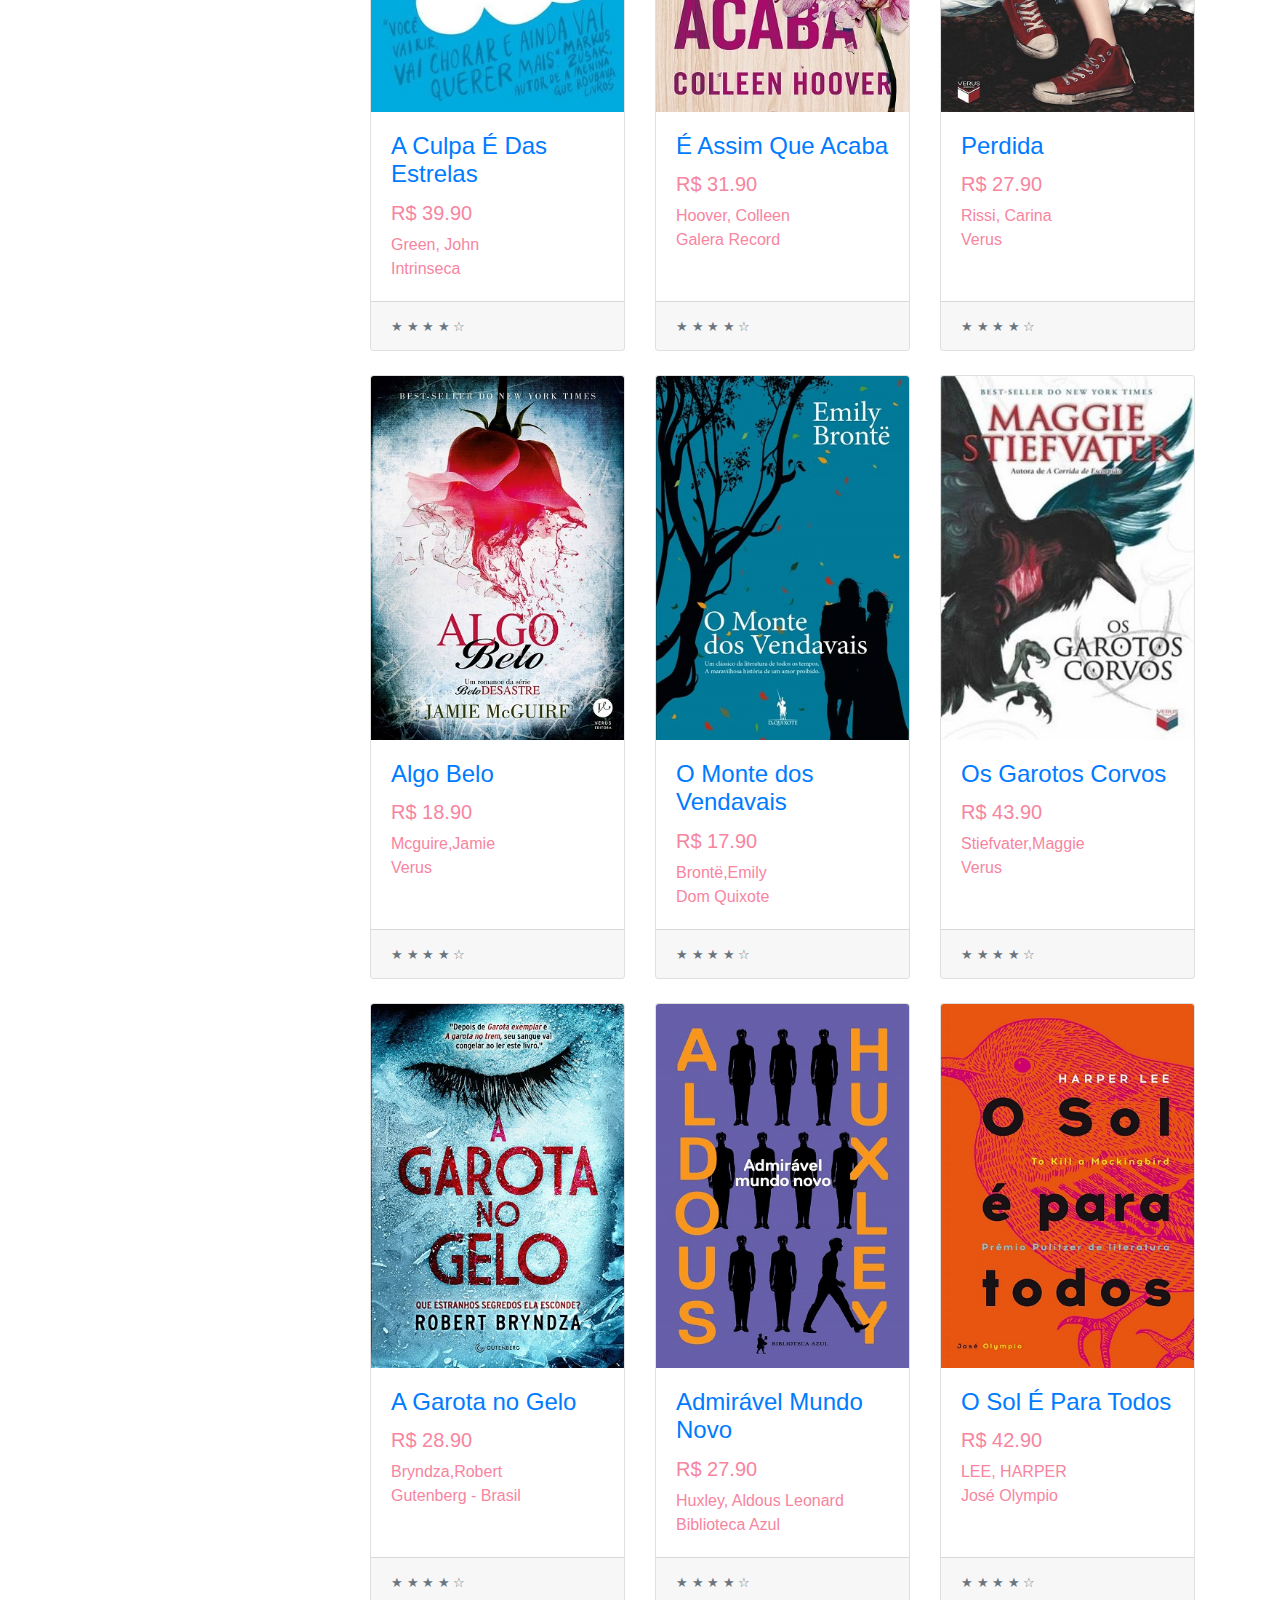
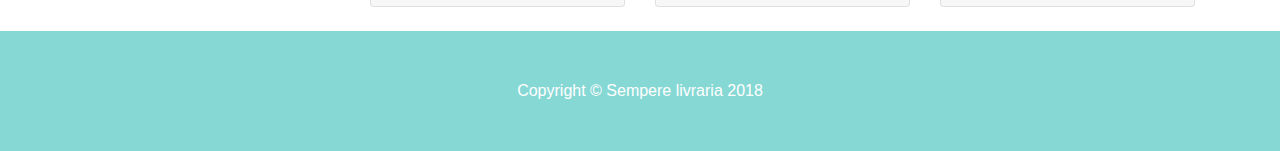
<file: guias/romances.html>
<!DOCTYPE html>
<html lang="pt">

  <head>

    <meta charset="utf-8">
    <meta name="viewport" content="width=device-width, initial-scale=1, shrink-to-fit=no">
    <meta name="description" content="">
    <meta name="author" content="">

    <title>Romances - Sempere livraria</title>

    <!-- Bootstrap core CSS -->
    <link href="vendor/bootstrap/css/bootstrap.min.css" rel="stylesheet">

    <!-- Custom styles for this template -->
    <link href="css/shop-homepage.css" rel="stylesheet">

  </head>

  <body >

    <!-- Navigation -->
    <nav class="navbar navbar-expand-lg navbar-dark bg-dark fixed-top" style="background-image: url('imagens/fundo.png');">
      <div class="container" >
        <a class="navbar-brand" href="#">Romances</a>
        <button class="navbar-toggler" type="button" data-toggle="collapse" data-target="#navbarResponsive" aria-controls="navbarResponsive" aria-expanded="false" aria-label="Toggle navigation">
          <span class="navbar-toggler-icon"></span>
        </button>
        <div class="collapse navbar-collapse" id="navbarResponsive">
          <ul class="navbar-nav ml-auto">
            <li class="nav-item active">
              <a class="nav-link" href="/inicio/index.html">Inicio
                <span class="sr-only">(current)</span>
              </a>
            </li>
           
           
          </ul>
        </div>
      </div>
    </nav>
  <section class="py-5 bg-image-full container" style="background-image: url('imagens/romancetopo.png'); background-repeat: no-repeat;">
      <!-- Put anything you want here! There is just a spacer below for demo purposes! -->
      <div style="height: 200px;"></div>
    </section>
    <!-- Page Content -->
    <div class="container" >

      <div class="row">

        <div class="col-lg-3">

          <h1 class="my-4">Temos também:</h1>
          <div class="list-group">
            <a href="Terror.html" class="list-group-item">Terror</a>
            <a href="ficcao.html" class="list-group-item">Ficção e fantasia</a>
            <a href="poesia.html" class="list-group-item">Poesia e literatura clássica</a>
          </div>

        </div>
        <!-- /.col-lg-3 -->

        <div class="col-lg-9">

          <div id="carouselExampleIndicators" class="carousel slide my-4" data-ride="carousel">
            <ol class="carousel-indicators">
              <li data-target="#carouselExampleIndicators" data-slide-to="0" class="active"></li>
              <li data-target="#carouselExampleIndicators" data-slide-to="1"></li>
              <li data-target="#carouselExampleIndicators" data-slide-to="2"></li>
            </ol>
            <div class="carousel-inner" role="listbox">
              <div class="carousel-item active">
                <img class="d-block img-fluid" src="imagens/promo.png" alt="First slide">
              </div>
              <div class="carousel-item">
                <img class="d-block img-fluid" src="imagens/promo2.png" alt="Second slide">
              </div>
              <div class="carousel-item">
                <img class="d-block img-fluid" src="imagens/promo3.png" alt="Third slide">
              </div>
            </div>
            <a class="carousel-control-prev" href="#carouselExampleIndicators" role="button" data-slide="prev">
              <span class="carousel-control-prev-icon" aria-hidden="true"></span>
              <span class="sr-only">Previous</span>
            </a>
            <a class="carousel-control-next" href="#carouselExampleIndicators" role="button" data-slide="next">
              <span class="carousel-control-next-icon" aria-hidden="true"></span>
              <span class="sr-only">Next</span>
            </a>
          </div>

          <div class="row">

            <div class="col-lg-4 col-md-6 mb-4" style="color:#f785a0">
              <div class="card h-100">
                <a href="#"><img class="card-img-top" src="romance/6.jpg" alt=""></a>
                <div class="card-body">
                  <h4 class="card-title">
                    <a href="#" >A Garota Que Você Deixou Para Trás</a>
                  </h4>
                  <h5>R$ 23.90</h5>
                  <p class="card-text">Moyes,Jojo <br>Intrinseca</p>
                </div>
                <div class="card-footer">
                  <small class="text-muted">&#9733; &#9733; &#9733; &#9733; &#9734;</small>
                </div>
              </div>
            </div>
          <div class="col-lg-4 col-md-6 mb-4" style="color:#f785a0">
              <div class="card h-100">
                <a href="#" ><img class="card-img-top" src="romance/1.jpg" alt=""></a>
                <div class="card-body">
                  <h4 class="card-title">
                    <a href="#">Sangue de Princesa</a>
                  </h4>
                  <h5>R$ 34.90</h5>
                  <p class="card-text">Kappes,Mayrluci M. <br>Pandorga</p>
                </div>
                <div class="card-footer">
                  <small class="text-muted">&#9733; &#9733; &#9733; &#9733; &#9734;</small>
                </div>
              </div>
            </div>
            <div class="col-lg-4 col-md-6 mb-4" style="color:#f785a0">
              <div class="card h-100">
                <a href="#"><img class="card-img-top" src="romance/2.jpg" alt=""></a>
                <div class="card-body">
                  <h4 class="card-title">
                    <a href="#">A Menina que Roubava Livros</a>
                  </h4>
                  <h5>R$ 39.90</h5>
                  <p class="card-text">Zusak,Markus <br>Intrinseca</p>
                </div>
                <div class="card-footer">
                  <small class="text-muted">&#9733; &#9733; &#9733; &#9733; &#9734;</small>
                </div>
              </div>
            </div>
            <div class="col-lg-4 col-md-6 mb-4" style="color:#f785a0">
              <div class="card h-100">
                <a href="#"><img class="card-img-top" src="romance/3.jpg" alt=""></a>
                <div class="card-body">
                  <h4 class="card-title">
                    <a href="#">A Culpa É Das Estrelas</a>
                  </h4>
                  <h5>R$ 39.90</h5>
                  <p class="card-text">Green, John <br>Intrinseca</p>
                </div>
                <div class="card-footer">
                  <small class="text-muted">&#9733; &#9733; &#9733; &#9733; &#9734;</small>
                </div>
              </div>
            </div>
            <div class="col-lg-4 col-md-6 mb-4" style="color:#f785a0">
              <div class="card h-100">
                <a href="#"><img class="card-img-top" src="romance/4.jpg" alt=""></a>
                <div class="card-body">
                  <h4 class="card-title">
                    <a href="#">É Assim Que Acaba</a>
                  </h4>
                  <h5>R$ 31.90</h5>
                  <p class="card-text">Hoover, Colleen
<br>Galera Record</p>
                </div>
                <div class="card-footer">
                  <small class="text-muted">&#9733; &#9733; &#9733; &#9733; &#9734;</small>
                </div>
              </div>
            </div>
            <div class="col-lg-4 col-md-6 mb-4" style="color:#f785a0">
              <div class="card h-100">
                <a href="#"><img class="card-img-top" src="romance/5.jpg" alt=""></a>
                <div class="card-body">
                  <h4 class="card-title">
                    <a href="#">Perdida</a>
                  </h4>
                  <h5>R$ 27.90</h5>
                  <p class="card-text">Rissi, Carina
<br>Verus</p>
                </div>
                <div class="card-footer">
                  <small class="text-muted">&#9733; &#9733; &#9733; &#9733; &#9734;</small>
                </div>
              </div>
            </div>
            <div class="col-lg-4 col-md-6 mb-4" style="color:#f785a0">
              <div class="card h-100">
                <a href="#"><img class="card-img-top" src="romance/7.jpg" alt=""></a>
                <div class="card-body">
                  <h4 class="card-title">
                    <a href="#">Algo Belo</a>
                  </h4>
                  <h5>R$ 18.90</h5>
                  <p class="card-text">Mcguire,Jamie
<br>Verus</p>
                </div>
                <div class="card-footer">
                  <small class="text-muted">&#9733; &#9733; &#9733; &#9733; &#9734;</small>
                </div>
              </div>
            </div>
            <div class="col-lg-4 col-md-6 mb-4" style="color:#f785a0">
              <div class="card h-100">
                <a href="#"><img class="card-img-top" src="romance/8.jpg" alt=""></a>
                <div class="card-body">
                  <h4 class="card-title">
                    <a href="#">O Monte dos Vendavais</a>
                  </h4>
                  <h5>R$ 17.90</h5>
                  <p class="card-text"> Brontë,Emily <br>Dom Quixote</p>
                </div>
                <div class="card-footer">
                  <small class="text-muted">&#9733; &#9733; &#9733; &#9733; &#9734;</small>
                </div>
              </div>
            </div>

            <div class="col-lg-4 col-md-6 mb-4" style="color:#f785a0">
              <div class="card h-100">
                <a href="#"><img class="card-img-top" src="romance/9.jpg" alt=""></a>
                <div class="card-body">
                  <h4 class="card-title">
                    <a href="#">Os Garotos Corvos</a>
                  </h4>
                  <h5>R$ 43.90</h5>
                  <p class="card-text">Stiefvater,Maggie
<br>Verus</p>
                </div>
                <div class="card-footer">
                  <small class="text-muted">&#9733; &#9733; &#9733; &#9733; &#9734;</small>
                </div>
              </div>
            </div>

            <div class="col-lg-4 col-md-6 mb-4" style="color:#f785a0">
              <div class="card h-100">
                <a href="#"><img class="card-img-top" src="romance/10.jpg" alt=""></a>
                <div class="card-body">
                  <h4 class="card-title">
                    <a href="#">A Garota no Gelo
					</a>
                  </h4>
                  <h5>R$ 28.90</h5>
                  <p class="card-text">Bryndza,Robert<br>
Gutenberg - Brasil</p>
                </div>
                <div class="card-footer">
                  <small class="text-muted">&#9733; &#9733; &#9733; &#9733; &#9734;</small>
                </div>
              </div>
            </div>

            <div class="col-lg-4 col-md-6 mb-4" style="color:#f785a0">
              <div class="card h-100">
                <a href="#"><img class="card-img-top" src="romance/11.jpg" alt=""></a>
                <div class="card-body">
                  <h4 class="card-title">
                    <a href="#" >Admirável Mundo Novo</a>
                  </h4>
                  <h5>R$ 27.90</h5>
                  <p class="card-text">Huxley, Aldous Leonard
<br>Biblioteca Azul</p>
                </div>
                <div class="card-footer">
                  <small class="text-muted">&#9733; &#9733; &#9733; &#9733; &#9734;</small>
                </div>
              </div>
            </div>

            <div class="col-lg-4 col-md-6 mb-4" style="color:#f785a0">
              <div class="card h-100">
                <a href="#"><img class="card-img-top" src="romance/12.jpg" alt=""></a>
                <div class="card-body">
                  <h4 class="card-title">
                    <a href="#">O Sol É Para Todos</a>
                  </h4>
                  <h5>R$ 42.90</h5>
                  <p class="card-text">LEE, HARPER
<br>José Olympio</p>
                </div>
                <div class="card-footer">
                  <small class="text-muted">&#9733; &#9733; &#9733; &#9733; &#9734;</small>
                </div>
              </div>
            </div>

          </div>
          <!-- /.row -->

        </div>
        <!-- /.col-lg-9 -->

      </div>
      <!-- /.row -->

    </div>
    <!-- /.container -->

    <!-- Footer -->
    <footer class="py-5 bg-dark" style="background-image: url('imagens/fundo.png');">
      <div class="container">
        <p class="m-0 text-center text-white">Copyright &copy; Sempere livraria 2018</p>
      </div>
      <!-- /.container -->
    </footer>

    <!-- Bootstrap core JavaScript -->
    <script src="vendor/jquery/jquery.min.js"></script>
    <script src="vendor/bootstrap/js/bootstrap.bundle.min.js"></script>
    <script src="vendor/jquery/jquery.min.js"></script>

  </body>

</html>
</file>
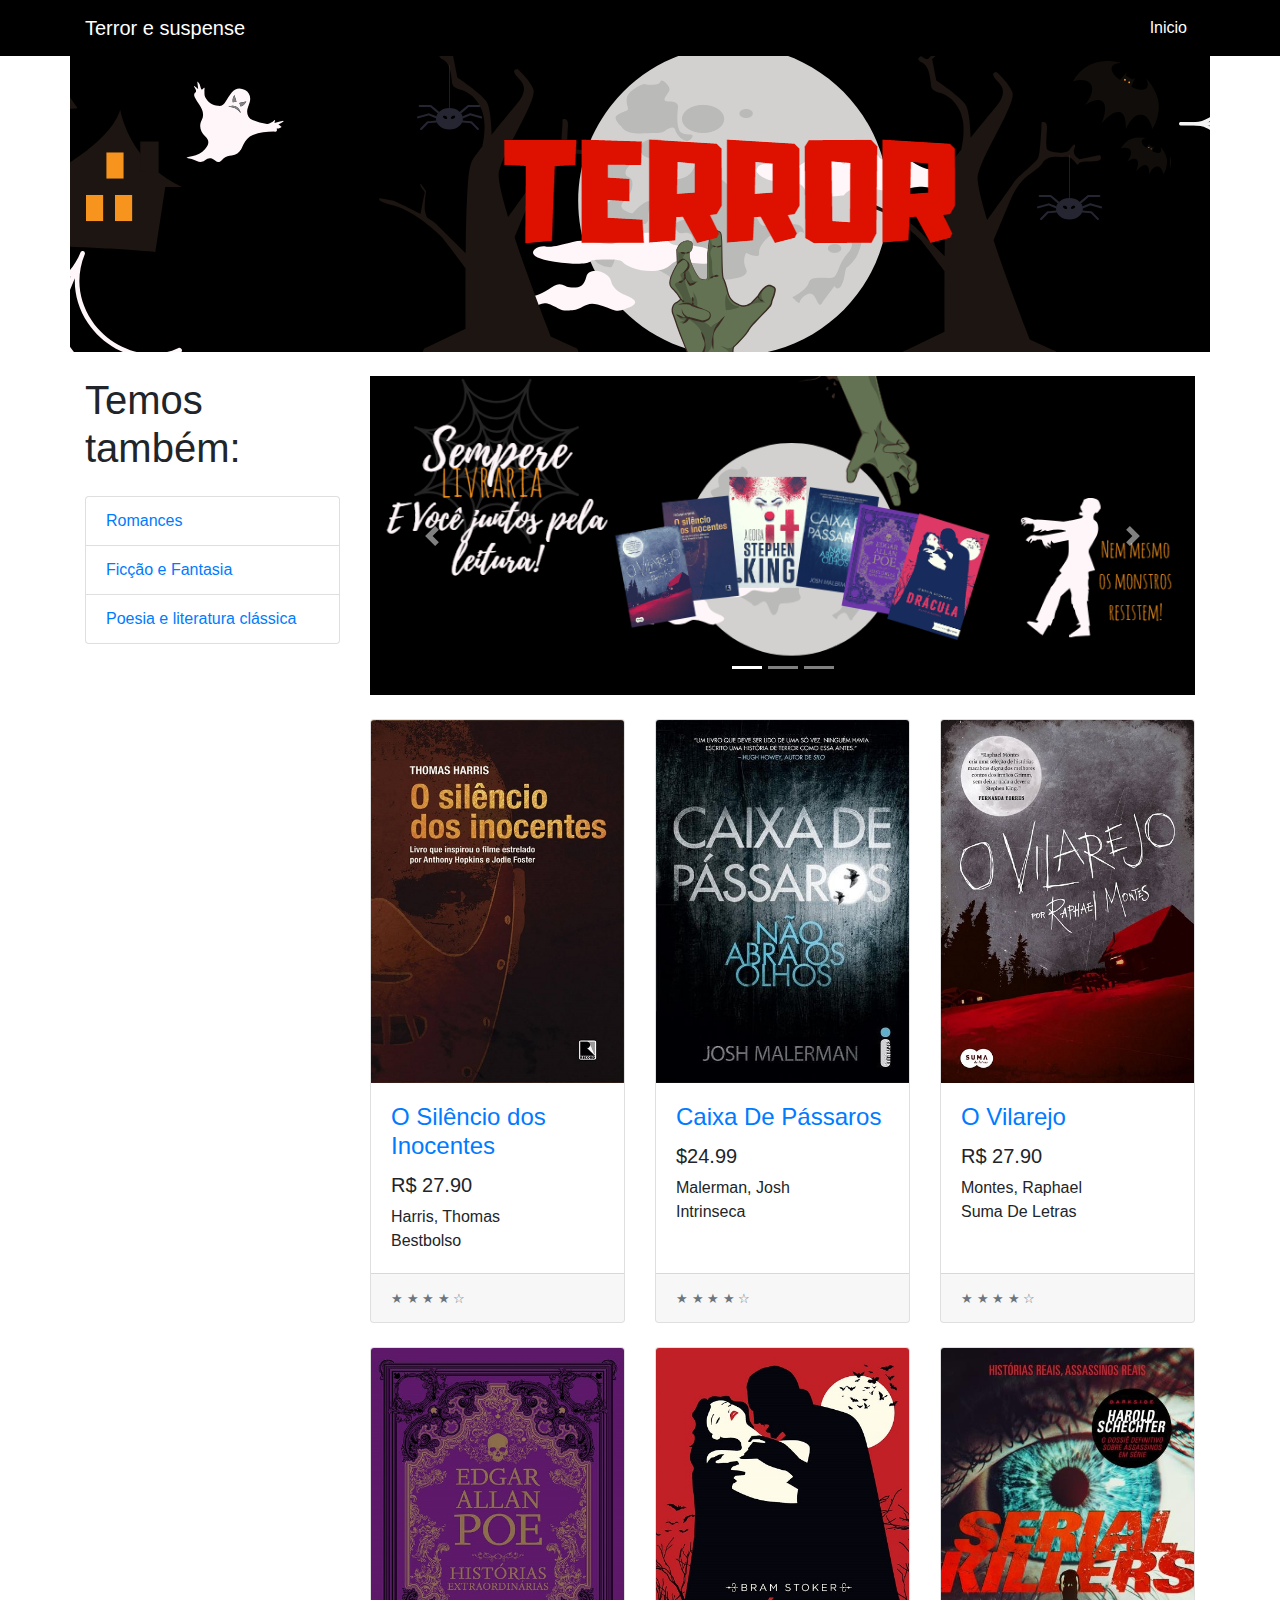
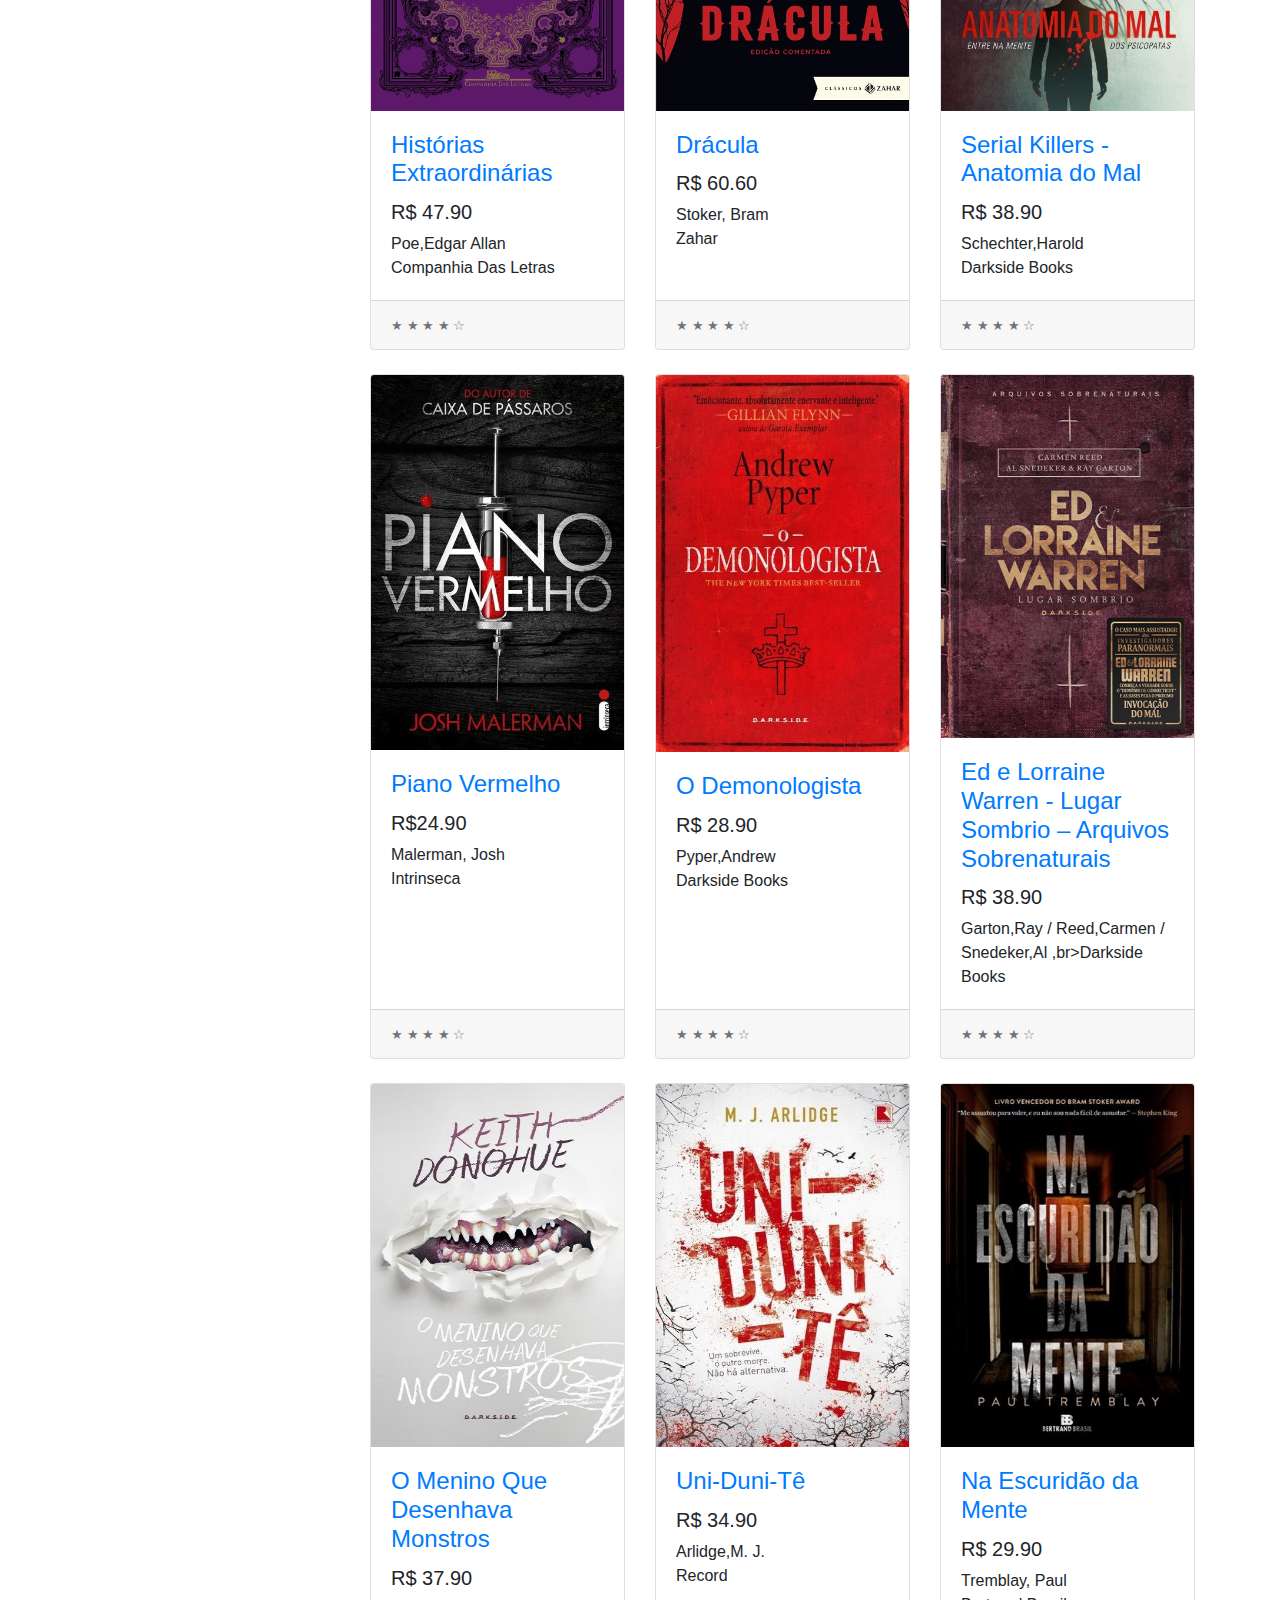
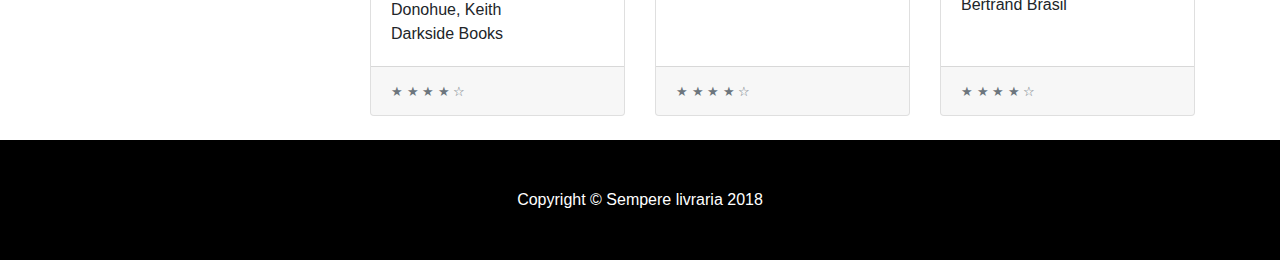
<file: guias/Terror.html>
<!DOCTYPE html>
<html lang="pt">

  <head>

    <meta charset="utf-8">
    <meta name="viewport" content="width=device-width, initial-scale=1, shrink-to-fit=no">
    <meta name="description" content="">
    <meta name="author" content="">

    <title>Terror e suspense- Sempere livraria</title>

    <!-- Bootstrap core CSS -->
    <link href="vendor/bootstrap/css/bootstrap.min.css" rel="stylesheet">

    <!-- Custom styles for this template -->
    <link href="css/shop-homepage.css" rel="stylesheet">

  </head>

  <body >

    <!-- Navigation -->
    <nav class="navbar navbar-expand-lg navbar-dark bg-dark fixed-top" style="background-image: url('imagens/topot.png');">
      <div class="container" >
        <a class="navbar-brand" href="#">Terror e suspense</a>
        <button class="navbar-toggler" type="button" data-toggle="collapse" data-target="#navbarResponsive" aria-controls="navbarResponsive" aria-expanded="false" aria-label="Toggle navigation">
          <span class="navbar-toggler-icon"></span>
        </button>
        <div class="collapse navbar-collapse" id="navbarResponsive">
          <ul class="navbar-nav ml-auto">
            <li class="nav-item active">
              <a class="nav-link" href="/inicio/index.html">Inicio
                <span class="sr-only">(current)</span>
              </a>
            </li>
           
           
          </ul>
        </div>
      </div>
    </nav>
  <section class="py-5 bg-image-full container" style="background-image: url('imagens/terror.png'); background-repeat: no-repeat;">
      <!-- Put anything you want here! There is just a spacer below for demo purposes! -->
      <div style="height: 200px;"></div>
    </section>
    <!-- Page Content -->
    <div class="container" >

      <div class="row">

        <div class="col-lg-3">

          <h1 class="my-4">Temos também:</h1>
          <div class="list-group">
            <a href="romances.html" class="list-group-item">Romances</a>
            <a href="ficcao.html" class="list-group-item">Ficção e Fantasia</a>
            <a href="poesia.html" class="list-group-item">Poesia e literatura clássica</a>
          </div>

        </div>
        <!-- /.col-lg-3 -->

        <div class="col-lg-9">

          <div id="carouselExampleIndicators" class="carousel slide my-4" data-ride="carousel">
            <ol class="carousel-indicators">
              <li data-target="#carouselExampleIndicators" data-slide-to="0" class="active"></li>
              <li data-target="#carouselExampleIndicators" data-slide-to="1"></li>
              <li data-target="#carouselExampleIndicators" data-slide-to="2"></li>
            </ol>
            <div class="carousel-inner" role="listbox">
              <div class="carousel-item active">
                <img class="d-block img-fluid" src="imagens/promot.png" alt="First slide">
              </div>
              <div class="carousel-item">
                <img class="d-block img-fluid" src="imagens/promot2.png" alt="Second slide">
              </div>
              <div class="carousel-item">
                <img class="d-block img-fluid" src="imagens/promot3.png" alt="Third slide">
              </div>
            </div>
            <a class="carousel-control-prev" href="#carouselExampleIndicators" role="button" data-slide="prev">
              <span class="carousel-control-prev-icon" aria-hidden="true"></span>
              <span class="sr-only">Previous</span>
            </a>
            <a class="carousel-control-next" href="#carouselExampleIndicators" role="button" data-slide="next">
              <span class="carousel-control-next-icon" aria-hidden="true"></span>
              <span class="sr-only">Next</span>
            </a>
          </div>

          <div class="row">

            <div class="col-lg-4 col-md-6 mb-4">
              <div class="card h-100">
                <a href="#"><img class="card-img-top" src="terror/1.jpg" alt=""></a>
                <div class="card-body">
                  <h4 class="card-title">
                    <a href="#">O Silêncio dos Inocentes</a>
                  </h4>
                  <h5>R$ 27.90</h5>
                  <p class="card-text">Harris, Thomas <br> Bestbolso</p>
                </div>
                <div class="card-footer">
                  <small class="text-muted">&#9733; &#9733; &#9733; &#9733; &#9734;</small>
                </div>
              </div>
            </div>
<div class="col-lg-4 col-md-6 mb-4">
              <div class="card h-100">
                <a href="#"><img class="card-img-top" src="terror/2.jpg" alt=""></a>
                <div class="card-body">
                  <h4 class="card-title">
                    <a href="#">Caixa De Pássaros</a>
                  </h4>
                  <h5>$24.99</h5>
                  <p class="card-text">Malerman, Josh <br>Intrinseca</p>
                </div>
                <div class="card-footer">
                  <small class="text-muted">&#9733; &#9733; &#9733; &#9733; &#9734;</small>
                </div>
              </div>
            </div>
            <div class="col-lg-4 col-md-6 mb-4">
              <div class="card h-100">
                <a href="#"><img class="card-img-top" src="terror/3.jpg" alt=""></a>
                <div class="card-body">
                  <h4 class="card-title">
                    <a href="#">O Vilarejo</a>
                  </h4>
                  <h5>R$ 27.90</h5>
                  <p class="card-text">Montes, Raphael<br>
Suma De Letras</p>
                </div>
                <div class="card-footer">
                  <small class="text-muted">&#9733; &#9733; &#9733; &#9733; &#9734;</small>
                </div>
              </div>
            </div>
            <div class="col-lg-4 col-md-6 mb-4">
              <div class="card h-100">
                <a href="#"><img class="card-img-top" src="terror/4.jpg" alt=""></a>
                <div class="card-body">
                  <h4 class="card-title">
                    <a href="#">Histórias Extraordinárias</a>
                  </h4>
                  <h5>R$ 47.90</h5>
                  <p class="card-text">Poe,Edgar Allan<br>
Companhia Das Letras</p>
                </div>
                <div class="card-footer">
                  <small class="text-muted">&#9733; &#9733; &#9733; &#9733; &#9734;</small>
                </div>
              </div>
            </div>
            <div class="col-lg-4 col-md-6 mb-4">
              <div class="card h-100">
                <a href="#"><img class="card-img-top" src="terror/5.jpg" alt=""></a>
                <div class="card-body">
                  <h4 class="card-title">
                    <a href="#">Drácula</a>
                  </h4>
                  <h5>R$ 60.60</h5>
                  <p class="card-text">Stoker, Bram<br>Zahar</p>
                </div>
                <div class="card-footer">
                  <small class="text-muted">&#9733; &#9733; &#9733; &#9733; &#9734;</small>
                </div>
              </div>
            </div>
            <div class="col-lg-4 col-md-6 mb-4">
              <div class="card h-100">
                <a href="#"><img class="card-img-top" src="terror/6.jpg" alt=""></a>
                <div class="card-body">
                  <h4 class="card-title">
                    <a href="#">Serial Killers - Anatomia do Mal</a>
                  </h4>
                  <h5>R$ 38.90</h5>
                  <p class="card-text">Schechter,Harold <br>Darkside Books</p>
                </div>
                <div class="card-footer">
                  <small class="text-muted">&#9733; &#9733; &#9733; &#9733; &#9734;</small>
                </div>
              </div>
            </div>
            <div class="col-lg-4 col-md-6 mb-4">
              <div class="card h-100">
                <a href="#"><img class="card-img-top" src="terror/7.jpg" alt=""></a>
                <div class="card-body">
                  <h4 class="card-title">
                    <a href="#">Piano Vermelho</a>
                  </h4>
                  <h5>R$24.90</h5>
                  <p class="card-text">Malerman, Josh <br>Intrinseca
</p>
                </div>
                <div class="card-footer">
                  <small class="text-muted">&#9733; &#9733; &#9733; &#9733; &#9734;</small>
                </div>
              </div>
            </div>
            <div class="col-lg-4 col-md-6 mb-4">
              <div class="card h-100">
                <a href="#"><img class="card-img-top" src="terror/8.jpg" alt=""></a>
                <div class="card-body">
                  <h4 class="card-title">
                    <a href="#">O Demonologista</a>
                  </h4>
                  <h5>R$ 28.90</h5>
                  <p class="card-text">Pyper,Andrew <br>Darkside Books</p>
                </div>
                <div class="card-footer">
                  <small class="text-muted">&#9733; &#9733; &#9733; &#9733; &#9734;</small>
                </div>
              </div>
            </div>

            <div class="col-lg-4 col-md-6 mb-4">
              <div class="card h-100">
                <a href="#"><img class="card-img-top" src="terror/9.jpg" alt=""></a>
                <div class="card-body">
                  <h4 class="card-title">
                    <a href="#">Ed e Lorraine Warren - Lugar Sombrio – Arquivos Sobrenaturais</a>
                  </h4>
                  <h5>R$ 38.90</h5>
                  <p class="card-text">Garton,Ray / Reed,Carmen / Snedeker,Al ,br>Darkside Books</p>
                </div>
                <div class="card-footer">
                  <small class="text-muted">&#9733; &#9733; &#9733; &#9733; &#9734;</small>
                </div>
              </div>
            </div>

            <div class="col-lg-4 col-md-6 mb-4">
              <div class="card h-100">
                <a href="#"><img class="card-img-top" src="terror/10.jpg" alt=""></a>
                <div class="card-body">
                  <h4 class="card-title">
                    <a href="#">O Menino Que Desenhava Monstros
					</a>
                  </h4>
                  <h5>R$ 37.90</h5>
                  <p class="card-text">Donohue, Keith <br>Darkside Books</p>
                </div>
                <div class="card-footer">
                  <small class="text-muted">&#9733; &#9733; &#9733; &#9733; &#9734;</small>
                </div>
              </div>
            </div>

            <div class="col-lg-4 col-md-6 mb-4">
              <div class="card h-100">
                <a href="#"><img class="card-img-top" src="terror/11.jpg" alt=""></a>
                <div class="card-body">
                  <h4 class="card-title">
                    <a href="#">Uni-Duni-Tê</a>
                  </h4>
                  <h5>R$ 34.90</h5>
                  <p class="card-text">Arlidge,M. J. <br> Record</p>
                </div>
                <div class="card-footer">
                  <small class="text-muted">&#9733; &#9733; &#9733; &#9733; &#9734;</small>
                </div>
              </div>
            </div>

            <div class="col-lg-4 col-md-6 mb-4">
              <div class="card h-100">
                <a href="#"><img class="card-img-top" src="terror/12.jpg" alt=""></a>
                <div class="card-body">
                  <h4 class="card-title">
                    <a href="#">Na Escuridão da Mente</a>
                  </h4>
                  <h5>R$ 29.90</h5>
                  <p class="card-text">Tremblay, Paul <br>Bertrand Brasil</p>
                </div>
                <div class="card-footer">
                  <small class="text-muted">&#9733; &#9733; &#9733; &#9733; &#9734;</small>
                </div>
              </div>
            </div>

          </div>
          <!-- /.row -->

        </div>
        <!-- /.col-lg-9 -->

      </div>
      <!-- /.row -->

    </div>
    <!-- /.container -->

    <!-- Footer -->
    <footer class="py-5 bg-dark" style="background-image: url('imagens/topot.png');">
      <div class="container">
        <p class="m-0 text-center text-white">Copyright &copy; Sempere livraria 2018</p>
      </div>
      <!-- /.container -->
    </footer>

    <!-- Bootstrap core JavaScript -->
    <script src="vendor/jquery/jquery.min.js"></script>
    <script src="vendor/bootstrap/js/bootstrap.bundle.min.js"></script>
    <script src="vendor/jquery/jquery.min.js"></script>

  </body>

</html>
</file>
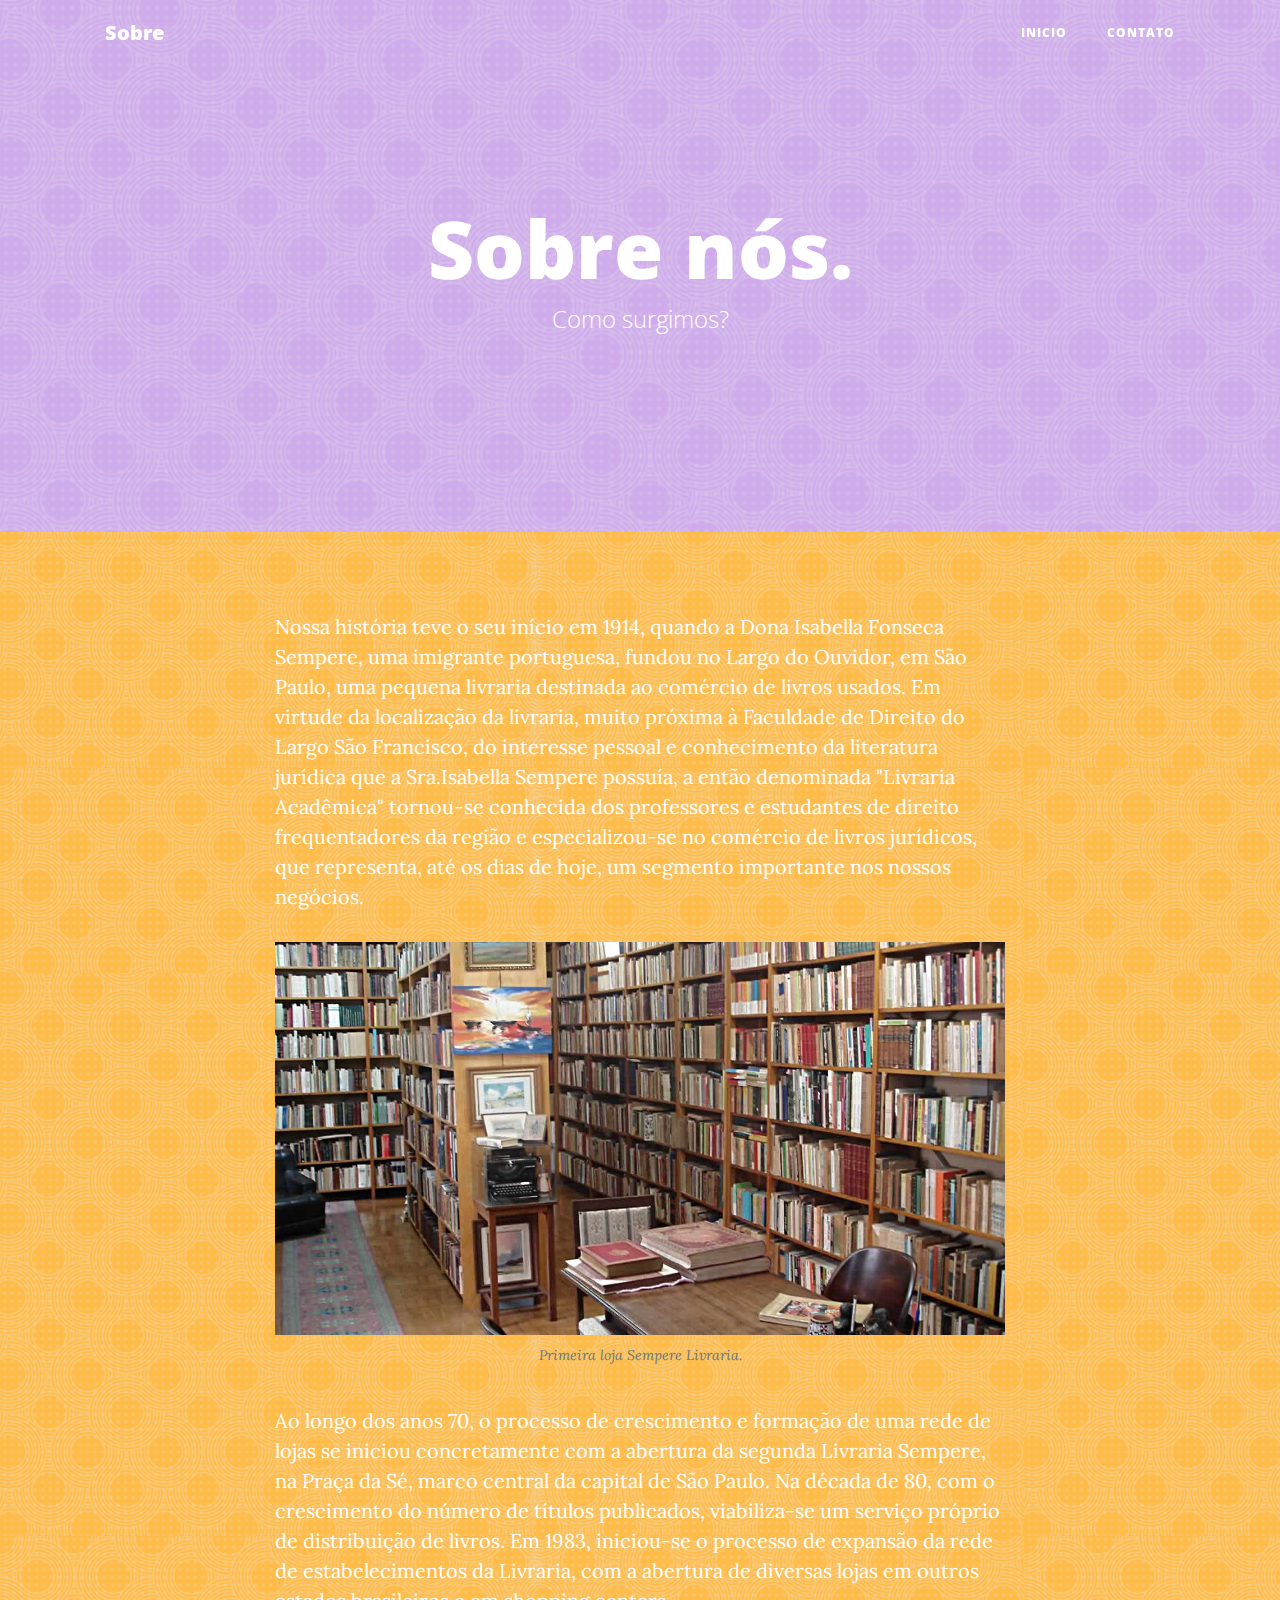
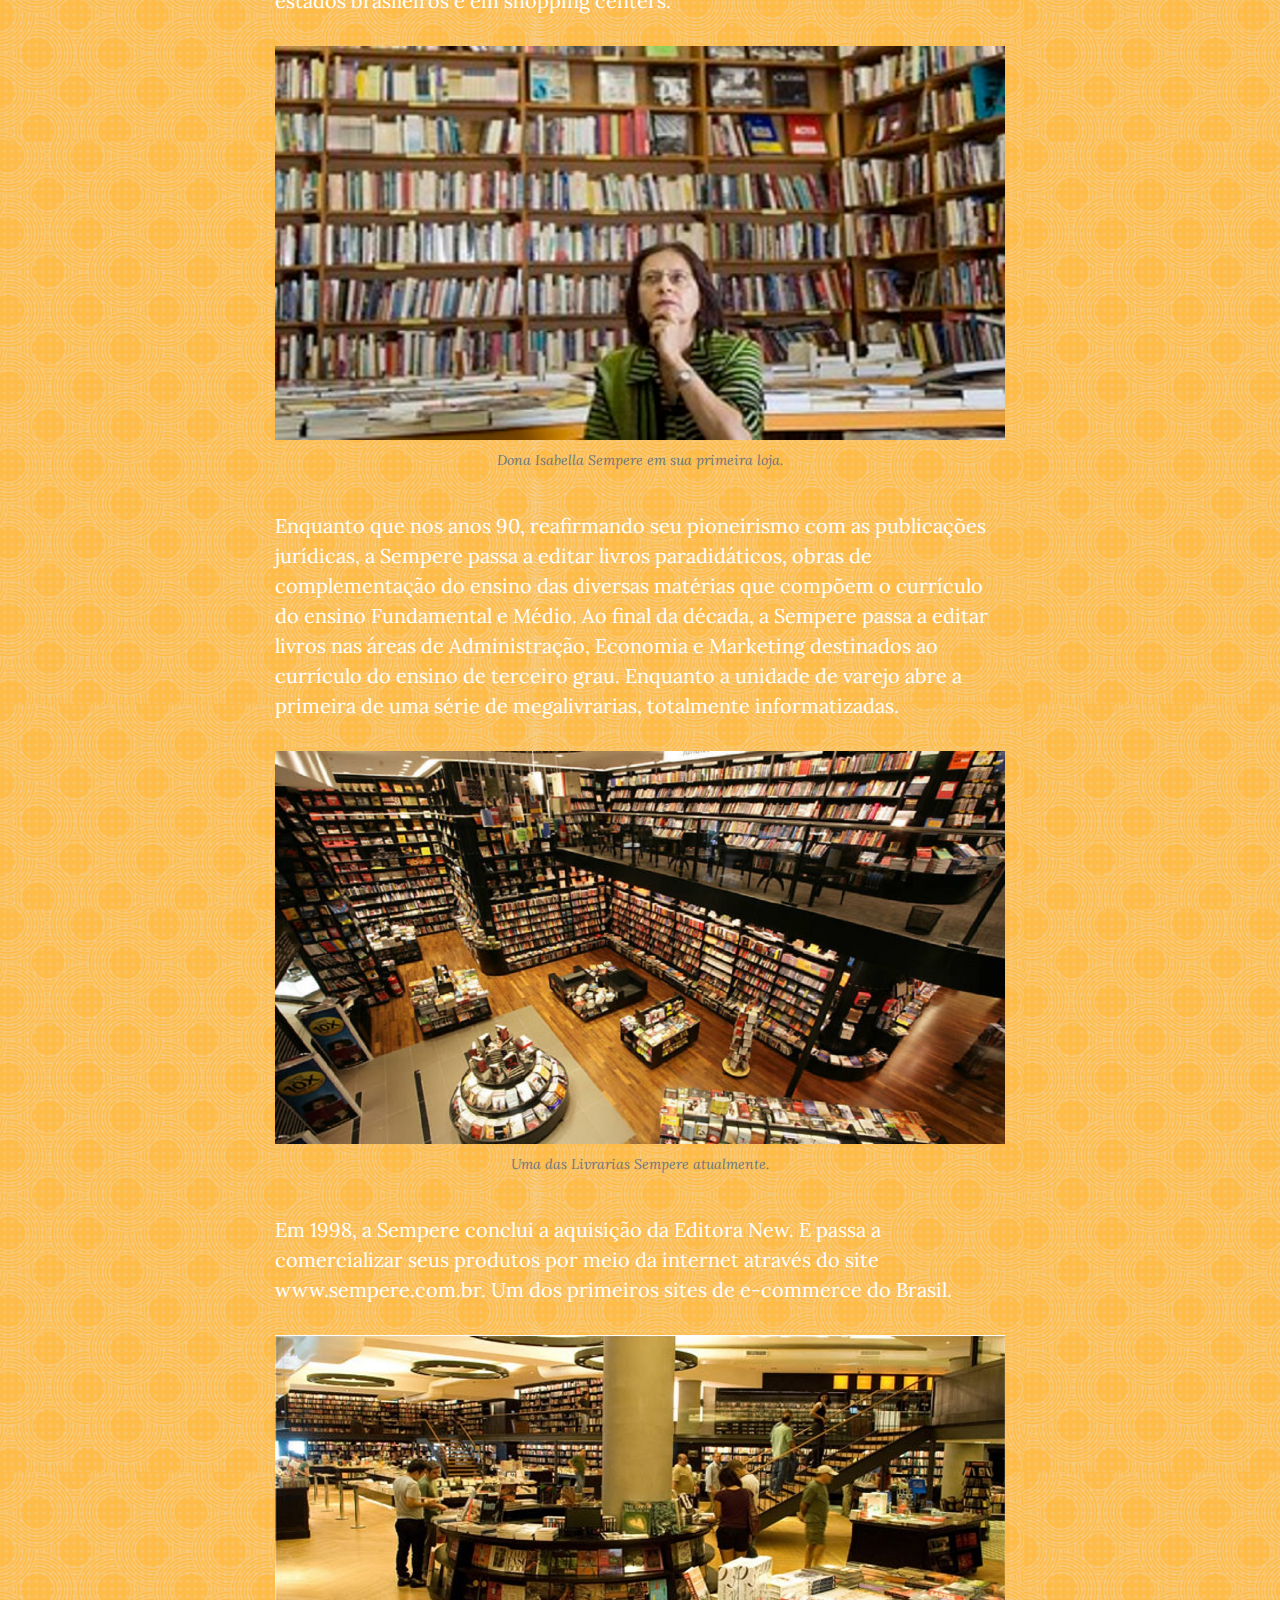
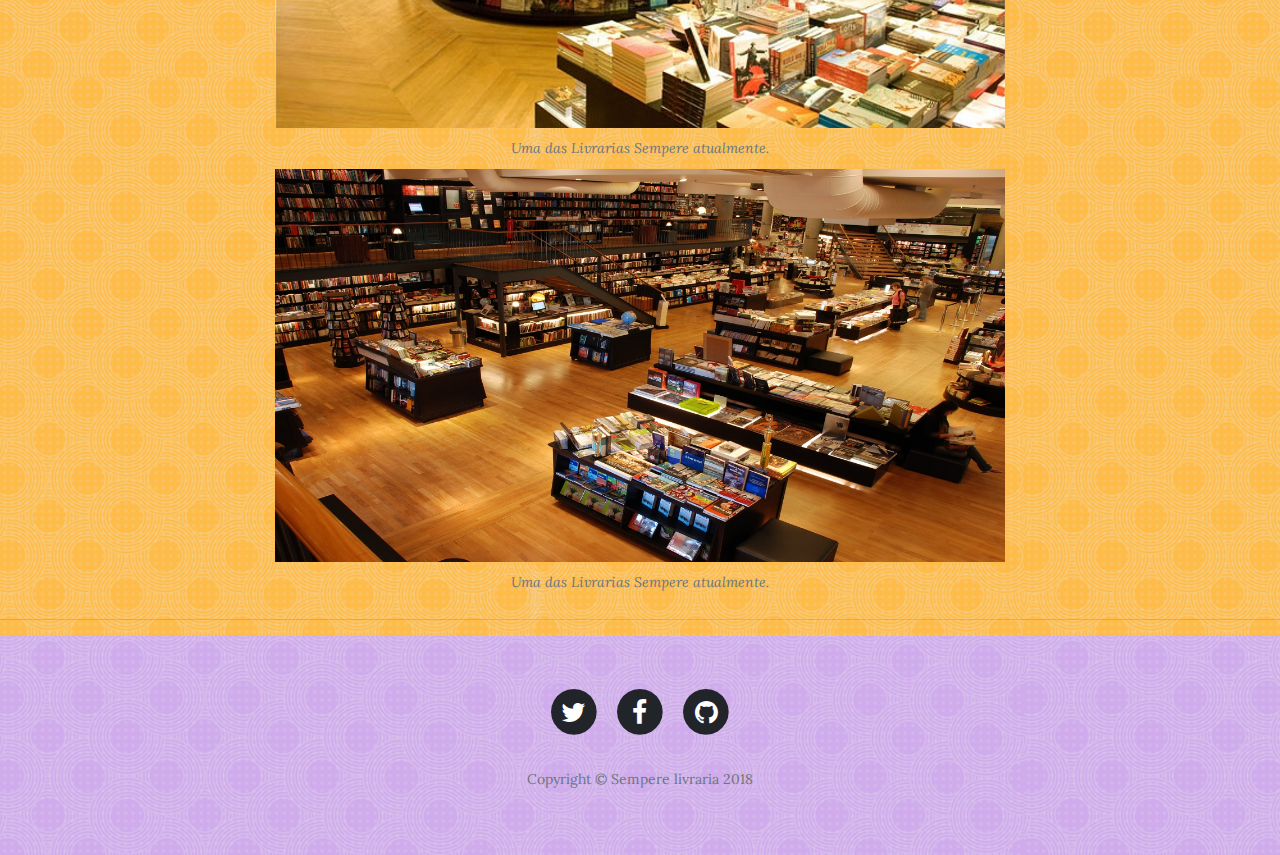
<file: sobreEcontato/about.html>
<!DOCTYPE html>
<html lang="pt">

  <head>

    <meta charset="utf-8">
    <meta name="viewport" content="width=device-width, initial-scale=1, shrink-to-fit=no">
    <meta name="description" content="">
    <meta name="author" content="">

    <title>Sobre - Sempere livraria</title>

    <!-- Bootstrap core CSS -->
    <link href="vendor/bootstrap/css/bootstrap.min.css" rel="stylesheet">

    <!-- Custom fonts for this template -->
    <link href="vendor/font-awesome/css/font-awesome.min.css" rel="stylesheet" type="text/css">
    <link href='https://fonts.googleapis.com/css?family=Lora:400,700,400italic,700italic' rel='stylesheet' type='text/css'>
    <link href='https://fonts.googleapis.com/css?family=Open+Sans:300italic,400italic,600italic,700italic,800italic,400,300,600,700,800' rel='stylesheet' type='text/css'>

    <!-- Custom styles for this template -->
    <link href="css/clean-blog.min.css" rel="stylesheet">

  </head>

  <body style="background-image: url('img/contato.png')">

    <!-- Navigation -->
    <nav class="navbar navbar-expand-lg navbar-light fixed-top" id="mainNav">
      <div class="container">
        <a class="navbar-brand" href="#">Sobre</a>
        <button class="navbar-toggler navbar-toggler-right" type="button" data-toggle="collapse" data-target="#navbarResponsive" aria-controls="navbarResponsive" aria-expanded="false" aria-label="Toggle navigation">
          Menu
          <i class="fa fa-bars"></i>
        </button>
        <div class="collapse navbar-collapse" id="navbarResponsive">
          <ul class="navbar-nav ml-auto">
            <li class="nav-item">
              <a class="nav-link" href="/inicio/index.html">Inicio</a>
            </li>
            
            
            <li class="nav-item">
              <a class="nav-link" href="contact.html">Contato</a>
            </li>
          </ul>
        </div>
      </div>
    </nav>

    <!-- Page Header -->
    <header class="masthead" style="background-image: url('img/sobre1.png')">
      
      <div class="container">
        <div class="row">
          <div class="col-lg-8 col-md-10 mx-auto">
            <div class="page-heading">
              <h1>Sobre nós.</h1>
              <span class="subheading">Como surgimos?</span>
            </div>
          </div>
        </div>
      </div>
    </header>

    <!-- Main Content -->
    <div class="container" style="color: white">
      <div class="row">
        <div class="col-lg-8 col-md-10 mx-auto">
          <p>Nossa história teve o seu início em 1914, quando a Dona Isabella Fonseca Sempere, uma imigrante portuguesa, fundou no Largo do Ouvidor, em São Paulo, uma pequena livraria destinada ao comércio de livros usados. Em virtude da localização da livraria, muito próxima à Faculdade de Direito do Largo São Francisco, do interesse pessoal e conhecimento da literatura jurídica que a Sra.Isabella Sempere possuía, a então denominada "Livraria Acadêmica" tornou-se conhecida dos professores e estudantes de direito frequentadores da região e especializou-se no comércio de livros jurídicos, que representa, até os dias de hoje, um segmento importante nos nossos negócios.</p>

		<a >
			
			<img class="img-fluid" src="img/1.jpg" alt="" >
		</a>
		<span class="caption text-muted">Primeira loja Sempere Livraria.</span>

          <p>Ao longo dos anos 70, o processo de crescimento e formação de uma rede de lojas se iniciou concretamente com a abertura da segunda Livraria Sempere, na Praça da Sé, marco central da capital de São Paulo. Na década de 80, com o crescimento do número de títulos publicados, viabiliza-se um serviço próprio de distribuição de livros. Em 1983, iniciou-se o processo de expansão da rede de estabelecimentos da Livraria, com a abertura de diversas lojas em outros estados brasileiros e em shopping centers.</p>


          <a >
      
      <img class="img-fluid" src="img/joana.jpg" alt="" >
    </a>
    <span class="caption text-muted">Dona Isabella Sempere em sua primeira loja.</span>

    <p>Enquanto que nos anos 90, reafirmando seu pioneirismo com as publicações jurídicas, a Sempere passa a editar livros paradidáticos, obras de complementação do ensino das diversas matérias que compõem o currículo do ensino Fundamental e Médio. Ao final da década, a Sempere passa a editar livros nas áreas de Administração, Economia e Marketing destinados ao currículo do ensino de terceiro grau. Enquanto a unidade de varejo abre a primeira de uma série de megalivrarias, totalmente informatizadas.</p>

<img class="img-fluid" src="img/loja.jpeg" alt="" >
    </a>
    <span class="caption text-muted"> Uma das Livrarias Sempere atualmente.</span>
 <p>Em 1998, a Sempere conclui a aquisição da Editora New. E passa a comercializar seus produtos por meio da internet através do site www.sempere.com.br. Um dos primeiros sites de e-commerce do Brasil.</p>

<img class="img-fluid" src="img/loja2.jpg" alt="" >
    </a>
    <span class="caption text-muted">Uma das Livrarias Sempere atualmente.</span>

    <img class="img-fluid" src="img/loja3.jpg" alt="" >
    </a>
    <span class="caption text-muted">Uma das Livrarias Sempere atualmente.</span>
        </div>
      </div>
    </div>

    <hr>

    <!-- Footer -->
    <footer style="background-image: url('img/sobre1.png')" >
      <div class="container">
        <div class="row">
          <div class="col-lg-8 col-md-10 mx-auto">
            <ul class="list-inline text-center">
              <li class="list-inline-item">
                <a href="#">
                  <span class="fa-stack fa-lg">
                    <i class="fa fa-circle fa-stack-2x"></i>
                    <i class="fa fa-twitter fa-stack-1x fa-inverse"></i>
                  </span>
                </a>
              </li>
              <li class="list-inline-item">
                <a href="#">
                  <span class="fa-stack fa-lg">
                    <i class="fa fa-circle fa-stack-2x"></i>
                    <i class="fa fa-facebook fa-stack-1x fa-inverse"></i>
                  </span>
                </a>
              </li>
              <li class="list-inline-item" >
                <a href="#">
                  <span class="fa-stack fa-lg">
                    <i class="fa fa-circle fa-stack-2x"></i>
                    <i class="fa fa-github fa-stack-1x fa-inverse"></i>
                  </span>
                </a>
              </li>
            </ul>
            <p class="copyright text-muted" style="color: white">Copyright &copy; Sempere livraria 2018</p>
          </div>
        </div>
      </div>
    </footer>

    <!-- Bootstrap core JavaScript -->
    <script src="vendor/jquery/jquery.min.js"></script>
    <script src="vendor/bootstrap/js/bootstrap.bundle.min.js"></script>

    <!-- Custom scripts for this template -->
    <script src="js/clean-blog.min.js"></script>

  </body>

</html>
</file>
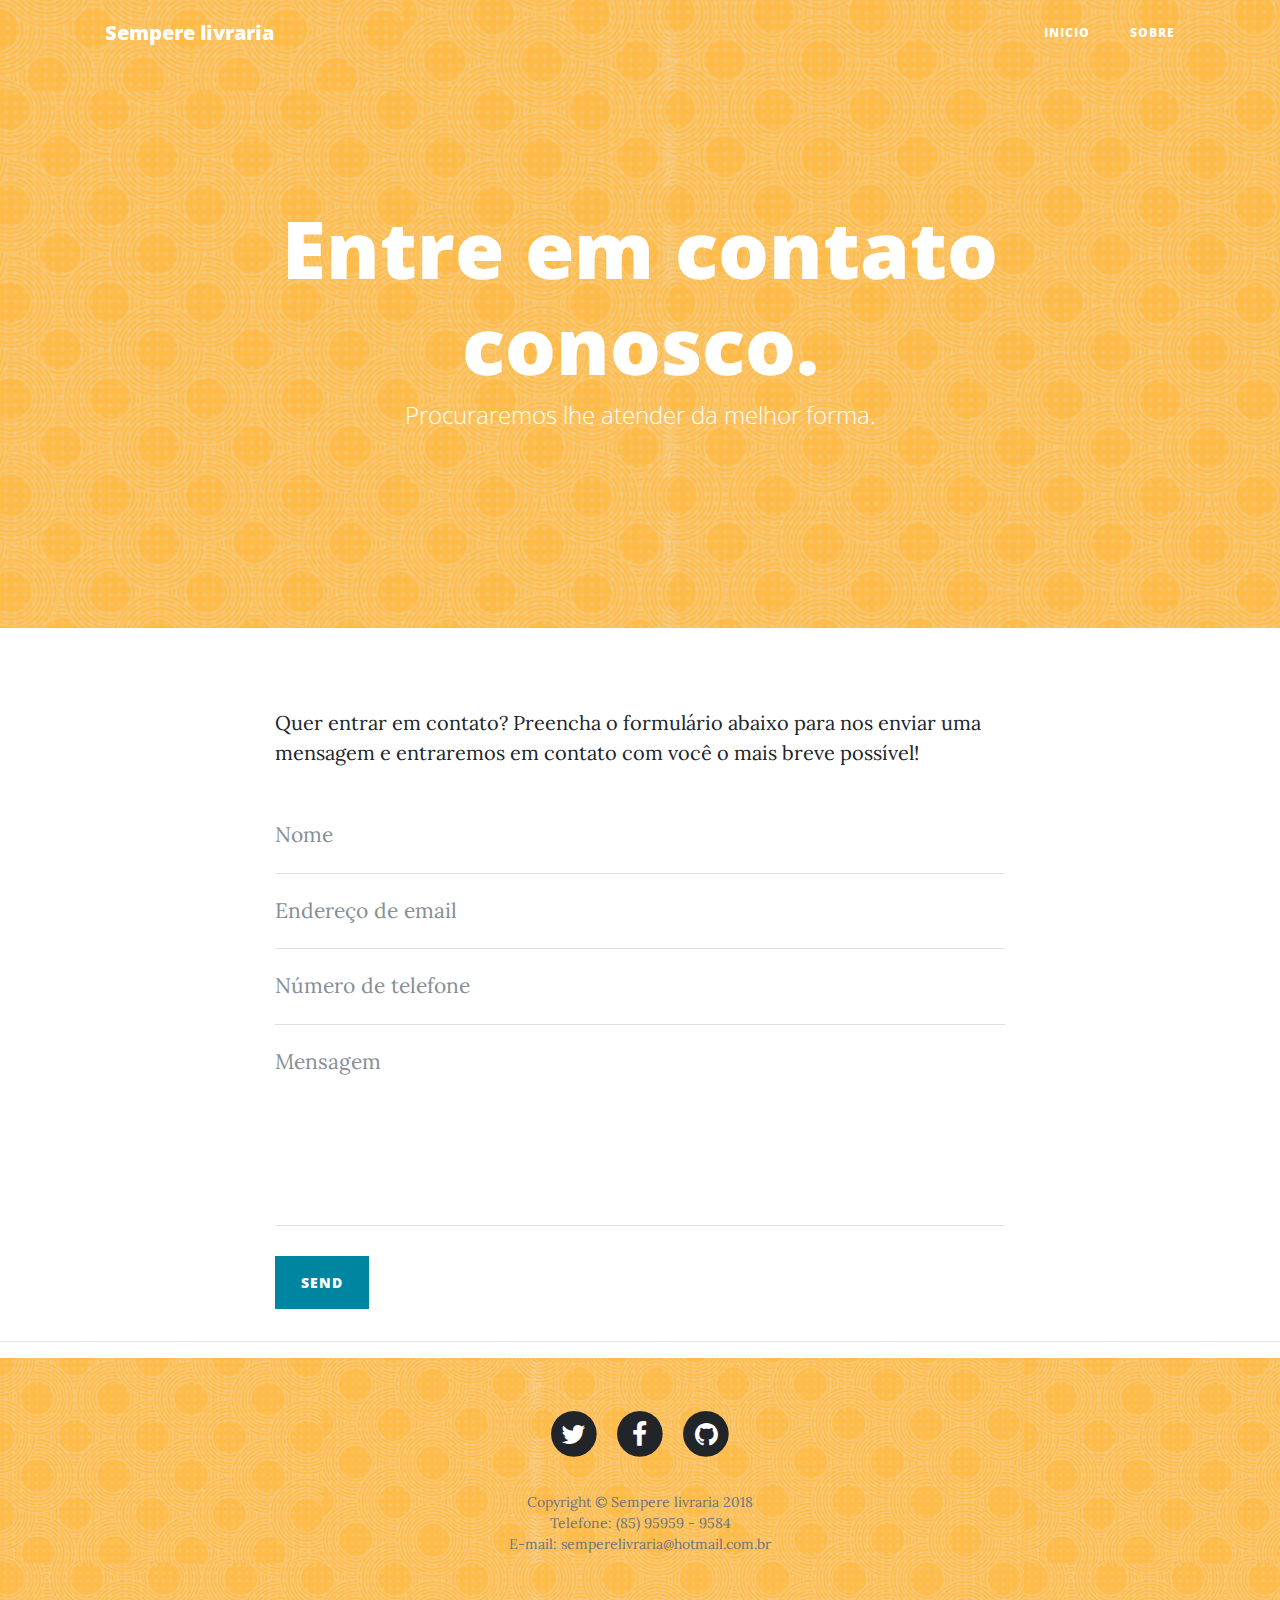
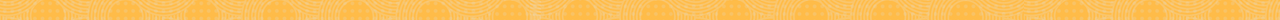
<file: sobreEcontato/contact.html>
<!DOCTYPE html>
<html lang="en">

  <head>

    <meta charset="utf-8">
    <meta name="viewport" content="width=device-width, initial-scale=1, shrink-to-fit=no">
    <meta name="description" content="">
    <meta name="author" content="">

    <title>Entre em contato - Sempere livraria</title>

    <!-- Bootstrap core CSS -->
    <link href="vendor/bootstrap/css/bootstrap.min.css" rel="stylesheet">

    <!-- Custom fonts for this template -->
    <link href="vendor/font-awesome/css/font-awesome.min.css" rel="stylesheet" type="text/css">
    <link href='https://fonts.googleapis.com/css?family=Lora:400,700,400italic,700italic' rel='stylesheet' type='text/css'>
    <link href='https://fonts.googleapis.com/css?family=Open+Sans:300italic,400italic,600italic,700italic,800italic,400,300,600,700,800' rel='stylesheet' type='text/css'>

    <!-- Custom styles for this template -->
    <link href="css/clean-blog.min.css" rel="stylesheet">

  </head>

  <body>

    <!-- Navigation -->
    <nav class="navbar navbar-expand-lg navbar-light fixed-top" id="mainNav">
      <div class="container">
        <a class="navbar-brand" href="/inicio/index.html">Sempere livraria</a>
        <button class="navbar-toggler navbar-toggler-right" type="button" data-toggle="collapse" data-target="#navbarResponsive" aria-controls="navbarResponsive" aria-expanded="false" aria-label="Toggle navigation">
          Menu
          <i class="fa fa-bars"></i>
        </button>
        <div class="collapse navbar-collapse" id="navbarResponsive">
          <ul class="navbar-nav ml-auto">
            <li class="nav-item">
              <a class="nav-link" href="/inicio/index.html">Inicio</a>
            </li>
            <li class="nav-item">
              <a class="nav-link" href="about.html">Sobre</a>
            </li>
          </ul>
        </div>
      </div>
    </nav>




  



    <!-- Page Header -->
    <header class="masthead" style="background-image: url('img/contato.png')">
      <div class=""></div>
      <div class="container">
        <div class="row">
          <div class="col-lg-8 col-md-10 mx-auto">
            <div class="page-heading">
              <h1>Entre em contato conosco.</h1>
              <span class="subheading">Procuraremos lhe atender da melhor forma.</span>
            </div>
          </div>
        </div>
      </div>
    </header>

    <!-- Main Content -->
    <div class="container">
      <div class="row">
        <div class="col-lg-8 col-md-10 mx-auto">
          <p>Quer entrar em contato? Preencha o formulário abaixo para nos enviar uma mensagem e entraremos em contato com você o mais breve possível!</p>
          <!-- Contact Form - Enter your email address on line 19 of the mail/contact_me.php file to make this form work. -->
          <!-- WARNING: Some web hosts do not allow emails to be sent through forms to common mail hosts like Gmail or Yahoo. It's recommended that you use a private domain email address! -->
          <!-- To use the contact form, your site must be on a live web host with PHP! The form will not work locally! -->
          <form name="sentMessage" id="contactForm" novalidate>
            <div class="control-group">
              <div class="form-group floating-label-form-group controls">
                <label>Nome</label>
                <input type="text" class="form-control" placeholder="Nome" id="nome" required data-validation-required-message="Please enter your name.">
                <p class="help-block text-danger"></p>
              </div>
            </div>
            <div class="control-group">
              <div class="form-group floating-label-form-group controls">
                <label>Endereço de email</label>
                <input type="email" class="form-control" placeholder="Endereço de email" id="email" required data-validation-required-message="Please enter your email address.">
                <p class="help-block text-danger"></p>
              </div>
            </div>
            <div class="control-group">
              <div class="form-group col-xs-12 floating-label-form-group controls">
                <label>Número de telefone</label>
                <input type="tel" class="form-control" placeholder="Número de telefone" id="número de telefone" required data-validation-required-message="Please enter your phone number.">
                <p class="help-block text-danger"></p>
              </div>
            </div>
            <div class="control-group">
              <div class="form-group floating-label-form-group controls">
                <label>O que quer nos dizer?</label>
                <textarea rows="5" class="form-control" placeholder="Mensagem" id="mensagem" required data-validation-required-message="Please enter a message."></textarea>
                <p class="help-block text-danger"></p>
              </div>
            </div>
            <br>
            <div id="success"></div>
            <div class="form-group">
              <button type="submit" class="btn btn-primary" id="sendMessageButton">Send</button>
            </div>
          </form>
        </div>
      </div>
    </div>

    <hr>

    <!-- Footer -->
    <footer style="background-image: url('img/contato.png')">
      <div class="container" >
        <div class="row">
          <div class="col-lg-8 col-md-10 mx-auto">
            <ul class="list-inline text-center">
              <li class="list-inline-item">
                <a href="#">
                  <span class="fa-stack fa-lg">
                    <i class="fa fa-circle fa-stack-2x"></i>
                    <i class="fa fa-twitter fa-stack-1x fa-inverse"></i>
                  </span>
                </a>
              </li>
              <li class="list-inline-item">
                <a href="#">
                  <span class="fa-stack fa-lg">
                    <i class="fa fa-circle fa-stack-2x"></i>
                    <i class="fa fa-facebook fa-stack-1x fa-inverse"></i>
                  </span>
                </a>
              </li>
              <li class="list-inline-item">
                <a href="#">
                  <span class="fa-stack fa-lg">
                    <i class="fa fa-circle fa-stack-2x"></i>
                    <i class="fa fa-github fa-stack-1x fa-inverse"></i>
                  </span>
                </a>
              </li>
            </ul>
            <p class="copyright text-muted">Copyright &copy; Sempere livraria 2018 <br> Telefone: (85) 95959 - 9584</br>E-mail: semperelivraria@hotmail.com.br </p>
			
      
          </div>
        </div>
      </div>
    </footer>

    <!-- Bootstrap core JavaScript -->
    <script src="vendor/jquery/jquery.min.js"></script>
    <script src="vendor/bootstrap/js/bootstrap.bundle.min.js"></script>

    <!-- Contact Form JavaScript -->
    <script src="js/jqBootstrapValidation.js"></script>
    <script src="js/contact_me.js"></script>

    <!-- Custom scripts for this template -->
    <script src="js/clean-blog.min.js"></script>

  </body>

</html>
</file>
<file: vendor/simple-line-icons/css/simple-line-icons.css>
@font-face {
  font-family: 'simple-line-icons';
  src: url('../fonts/Simple-Line-Icons.eot?v=2.4.0');
  src: url('../fonts/Simple-Line-Icons.eot?v=2.4.0#iefix') format('embedded-opentype'), url('../fonts/Simple-Line-Icons.woff2?v=2.4.0') format('woff2'), url('../fonts/Simple-Line-Icons.ttf?v=2.4.0') format('truetype'), url('../fonts/Simple-Line-Icons.woff?v=2.4.0') format('woff'), url('../fonts/Simple-Line-Icons.svg?v=2.4.0#simple-line-icons') format('svg');
  font-weight: normal;
  font-style: normal;
}
/*
 Use the following CSS code if you want to have a class per icon.
 Instead of a list of all class selectors, you can use the generic [class*="icon-"] selector, but it's slower:
*/
.icon-user,
.icon-people,
.icon-user-female,
.icon-user-follow,
.icon-user-following,
.icon-user-unfollow,
.icon-login,
.icon-logout,
.icon-emotsmile,
.icon-phone,
.icon-call-end,
.icon-call-in,
.icon-call-out,
.icon-map,
.icon-location-pin,
.icon-direction,
.icon-directions,
.icon-compass,
.icon-layers,
.icon-menu,
.icon-list,
.icon-options-vertical,
.icon-options,
.icon-arrow-down,
.icon-arrow-left,
.icon-arrow-right,
.icon-arrow-up,
.icon-arrow-up-circle,
.icon-arrow-left-circle,
.icon-arrow-right-circle,
.icon-arrow-down-circle,
.icon-check,
.icon-clock,
.icon-plus,
.icon-minus,
.icon-close,
.icon-event,
.icon-exclamation,
.icon-organization,
.icon-trophy,
.icon-screen-smartphone,
.icon-screen-desktop,
.icon-plane,
.icon-notebook,
.icon-mustache,
.icon-mouse,
.icon-magnet,
.icon-energy,
.icon-disc,
.icon-cursor,
.icon-cursor-move,
.icon-crop,
.icon-chemistry,
.icon-speedometer,
.icon-shield,
.icon-screen-tablet,
.icon-magic-wand,
.icon-hourglass,
.icon-graduation,
.icon-ghost,
.icon-game-controller,
.icon-fire,
.icon-eyeglass,
.icon-envelope-open,
.icon-envelope-letter,
.icon-bell,
.icon-badge,
.icon-anchor,
.icon-wallet,
.icon-vector,
.icon-speech,
.icon-puzzle,
.icon-printer,
.icon-present,
.icon-playlist,
.icon-pin,
.icon-picture,
.icon-handbag,
.icon-globe-alt,
.icon-globe,
.icon-folder-alt,
.icon-folder,
.icon-film,
.icon-feed,
.icon-drop,
.icon-drawer,
.icon-docs,
.icon-doc,
.icon-diamond,
.icon-cup,
.icon-calculator,
.icon-bubbles,
.icon-briefcase,
.icon-book-open,
.icon-basket-loaded,
.icon-basket,
.icon-bag,
.icon-action-undo,
.icon-action-redo,
.icon-wrench,
.icon-umbrella,
.icon-trash,
.icon-tag,
.icon-support,
.icon-frame,
.icon-size-fullscreen,
.icon-size-actual,
.icon-shuffle,
.icon-share-alt,
.icon-share,
.icon-rocket,
.icon-question,
.icon-pie-chart,
.icon-pencil,
.icon-note,
.icon-loop,
.icon-home,
.icon-grid,
.icon-graph,
.icon-microphone,
.icon-music-tone-alt,
.icon-music-tone,
.icon-earphones-alt,
.icon-earphones,
.icon-equalizer,
.icon-like,
.icon-dislike,
.icon-control-start,
.icon-control-rewind,
.icon-control-play,
.icon-control-pause,
.icon-control-forward,
.icon-control-end,
.icon-volume-1,
.icon-volume-2,
.icon-volume-off,
.icon-calendar,
.icon-bulb,
.icon-chart,
.icon-ban,
.icon-bubble,
.icon-camrecorder,
.icon-camera,
.icon-cloud-download,
.icon-cloud-upload,
.icon-envelope,
.icon-eye,
.icon-flag,
.icon-heart,
.icon-info,
.icon-key,
.icon-link,
.icon-lock,
.icon-lock-open,
.icon-magnifier,
.icon-magnifier-add,
.icon-magnifier-remove,
.icon-paper-clip,
.icon-paper-plane,
.icon-power,
.icon-refresh,
.icon-reload,
.icon-settings,
.icon-star,
.icon-symbol-female,
.icon-symbol-male,
.icon-target,
.icon-credit-card,
.icon-paypal,
.icon-social-tumblr,
.icon-social-twitter,
.icon-social-facebook,
.icon-social-instagram,
.icon-social-linkedin,
.icon-social-pinterest,
.icon-social-github,
.icon-social-google,
.icon-social-reddit,
.icon-social-skype,
.icon-social-dribbble,
.icon-social-behance,
.icon-social-foursqare,
.icon-social-soundcloud,
.icon-social-spotify,
.icon-social-stumbleupon,
.icon-social-youtube,
.icon-social-dropbox,
.icon-social-vkontakte,
.icon-social-steam {
  font-family: 'simple-line-icons';
  speak: none;
  font-style: normal;
  font-weight: normal;
  font-variant: normal;
  text-transform: none;
  line-height: 1;
  /* Better Font Rendering =========== */
  -webkit-font-smoothing: antialiased;
  -moz-osx-font-smoothing: grayscale;
}
.icon-user:before {
  content: "\e005";
}
.icon-people:before {
  content: "\e001";
}
.icon-user-female:before {
  content: "\e000";
}
.icon-user-follow:before {
  content: "\e002";
}
.icon-user-following:before {
  content: "\e003";
}
.icon-user-unfollow:before {
  content: "\e004";
}
.icon-login:before {
  content: "\e066";
}
.icon-logout:before {
  content: "\e065";
}
.icon-emotsmile:before {
  content: "\e021";
}
.icon-phone:before {
  content: "\e600";
}
.icon-call-end:before {
  content: "\e048";
}
.icon-call-in:before {
  content: "\e047";
}
.icon-call-out:before {
  content: "\e046";
}
.icon-map:before {
  content: "\e033";
}
.icon-location-pin:before {
  content: "\e096";
}
.icon-direction:before {
  content: "\e042";
}
.icon-directions:before {
  content: "\e041";
}
.icon-compass:before {
  content: "\e045";
}
.icon-layers:before {
  content: "\e034";
}
.icon-menu:before {
  content: "\e601";
}
.icon-list:before {
  content: "\e067";
}
.icon-options-vertical:before {
  content: "\e602";
}
.icon-options:before {
  content: "\e603";
}
.icon-arrow-down:before {
  content: "\e604";
}
.icon-arrow-left:before {
  content: "\e605";
}
.icon-arrow-right:before {
  content: "\e606";
}
.icon-arrow-up:before {
  content: "\e607";
}
.icon-arrow-up-circle:before {
  content: "\e078";
}
.icon-arrow-left-circle:before {
  content: "\e07a";
}
.icon-arrow-right-circle:before {
  content: "\e079";
}
.icon-arrow-down-circle:before {
  content: "\e07b";
}
.icon-check:before {
  content: "\e080";
}
.icon-clock:before {
  content: "\e081";
}
.icon-plus:before {
  content: "\e095";
}
.icon-minus:before {
  content: "\e615";
}
.icon-close:before {
  content: "\e082";
}
.icon-event:before {
  content: "\e619";
}
.icon-exclamation:before {
  content: "\e617";
}
.icon-organization:before {
  content: "\e616";
}
.icon-trophy:before {
  content: "\e006";
}
.icon-screen-smartphone:before {
  content: "\e010";
}
.icon-screen-desktop:before {
  content: "\e011";
}
.icon-plane:before {
  content: "\e012";
}
.icon-notebook:before {
  content: "\e013";
}
.icon-mustache:before {
  content: "\e014";
}
.icon-mouse:before {
  content: "\e015";
}
.icon-magnet:before {
  content: "\e016";
}
.icon-energy:before {
  content: "\e020";
}
.icon-disc:before {
  content: "\e022";
}
.icon-cursor:before {
  content: "\e06e";
}
.icon-cursor-move:before {
  content: "\e023";
}
.icon-crop:before {
  content: "\e024";
}
.icon-chemistry:before {
  content: "\e026";
}
.icon-speedometer:before {
  content: "\e007";
}
.icon-shield:before {
  content: "\e00e";
}
.icon-screen-tablet:before {
  content: "\e00f";
}
.icon-magic-wand:before {
  content: "\e017";
}
.icon-hourglass:before {
  content: "\e018";
}
.icon-graduation:before {
  content: "\e019";
}
.icon-ghost:before {
  content: "\e01a";
}
.icon-game-controller:before {
  content: "\e01b";
}
.icon-fire:before {
  content: "\e01c";
}
.icon-eyeglass:before {
  content: "\e01d";
}
.icon-envelope-open:before {
  content: "\e01e";
}
.icon-envelope-letter:before {
  content: "\e01f";
}
.icon-bell:before {
  content: "\e027";
}
.icon-badge:before {
  content: "\e028";
}
.icon-anchor:before {
  content: "\e029";
}
.icon-wallet:before {
  content: "\e02a";
}
.icon-vector:before {
  content: "\e02b";
}
.icon-speech:before {
  content: "\e02c";
}
.icon-puzzle:before {
  content: "\e02d";
}
.icon-printer:before {
  content: "\e02e";
}
.icon-present:before {
  content: "\e02f";
}
.icon-playlist:before {
  content: "\e030";
}
.icon-pin:before {
  content: "\e031";
}
.icon-picture:before {
  content: "\e032";
}
.icon-handbag:before {
  content: "\e035";
}
.icon-globe-alt:before {
  content: "\e036";
}
.icon-globe:before {
  content: "\e037";
}
.icon-folder-alt:before {
  content: "\e039";
}
.icon-folder:before {
  content: "\e089";
}
.icon-film:before {
  content: "\e03a";
}
.icon-feed:before {
  content: "\e03b";
}
.icon-drop:before {
  content: "\e03e";
}
.icon-drawer:before {
  content: "\e03f";
}
.icon-docs:before {
  content: "\e040";
}
.icon-doc:before {
  content: "\e085";
}
.icon-diamond:before {
  content: "\e043";
}
.icon-cup:before {
  content: "\e044";
}
.icon-calculator:before {
  content: "\e049";
}
.icon-bubbles:before {
  content: "\e04a";
}
.icon-briefcase:before {
  content: "\e04b";
}
.icon-book-open:before {
  content: "\e04c";
}
.icon-basket-loaded:before {
  content: "\e04d";
}
.icon-basket:before {
  content: "\e04e";
}
.icon-bag:before {
  content: "\e04f";
}
.icon-action-undo:before {
  content: "\e050";
}
.icon-action-redo:before {
  content: "\e051";
}
.icon-wrench:before {
  content: "\e052";
}
.icon-umbrella:before {
  content: "\e053";
}
.icon-trash:before {
  content: "\e054";
}
.icon-tag:before {
  content: "\e055";
}
.icon-support:before {
  content: "\e056";
}
.icon-frame:before {
  content: "\e038";
}
.icon-size-fullscreen:before {
  content: "\e057";
}
.icon-size-actual:before {
  content: "\e058";
}
.icon-shuffle:before {
  content: "\e059";
}
.icon-share-alt:before {
  content: "\e05a";
}
.icon-share:before {
  content: "\e05b";
}
.icon-rocket:before {
  content: "\e05c";
}
.icon-question:before {
  content: "\e05d";
}
.icon-pie-chart:before {
  content: "\e05e";
}
.icon-pencil:before {
  content: "\e05f";
}
.icon-note:before {
  content: "\e060";
}
.icon-loop:before {
  content: "\e064";
}
.icon-home:before {
  content: "\e069";
}
.icon-grid:before {
  content: "\e06a";
}
.icon-graph:before {
  content: "\e06b";
}
.icon-microphone:before {
  content: "\e063";
}
.icon-music-tone-alt:before {
  content: "\e061";
}
.icon-music-tone:before {
  content: "\e062";
}
.icon-earphones-alt:before {
  content: "\e03c";
}
.icon-earphones:before {
  content: "\e03d";
}
.icon-equalizer:before {
  content: "\e06c";
}
.icon-like:before {
  content: "\e068";
}
.icon-dislike:before {
  content: "\e06d";
}
.icon-control-start:before {
  content: "\e06f";
}
.icon-control-rewind:before {
  content: "\e070";
}
.icon-control-play:before {
  content: "\e071";
}
.icon-control-pause:before {
  content: "\e072";
}
.icon-control-forward:before {
  content: "\e073";
}
.icon-control-end:before {
  content: "\e074";
}
.icon-volume-1:before {
  content: "\e09f";
}
.icon-volume-2:before {
  content: "\e0a0";
}
.icon-volume-off:before {
  content: "\e0a1";
}
.icon-calendar:before {
  content: "\e075";
}
.icon-bulb:before {
  content: "\e076";
}
.icon-chart:before {
  content: "\e077";
}
.icon-ban:before {
  content: "\e07c";
}
.icon-bubble:before {
  content: "\e07d";
}
.icon-camrecorder:before {
  content: "\e07e";
}
.icon-camera:before {
  content: "\e07f";
}
.icon-cloud-download:before {
  content: "\e083";
}
.icon-cloud-upload:before {
  content: "\e084";
}
.icon-envelope:before {
  content: "\e086";
}
.icon-eye:before {
  content: "\e087";
}
.icon-flag:before {
  content: "\e088";
}
.icon-heart:before {
  content: "\e08a";
}
.icon-info:before {
  content: "\e08b";
}
.icon-key:before {
  content: "\e08c";
}
.icon-link:before {
  content: "\e08d";
}
.icon-lock:before {
  content: "\e08e";
}
.icon-lock-open:before {
  content: "\e08f";
}
.icon-magnifier:before {
  content: "\e090";
}
.icon-magnifier-add:before {
  content: "\e091";
}
.icon-magnifier-remove:before {
  content: "\e092";
}
.icon-paper-clip:before {
  content: "\e093";
}
.icon-paper-plane:before {
  content: "\e094";
}
.icon-power:before {
  content: "\e097";
}
.icon-refresh:before {
  content: "\e098";
}
.icon-reload:before {
  content: "\e099";
}
.icon-settings:before {
  content: "\e09a";
}
.icon-star:before {
  content: "\e09b";
}
.icon-symbol-female:before {
  content: "\e09c";
}
.icon-symbol-male:before {
  content: "\e09d";
}
.icon-target:before {
  content: "\e09e";
}
.icon-credit-card:before {
  content: "\e025";
}
.icon-paypal:before {
  content: "\e608";
}
.icon-social-tumblr:before {
  content: "\e00a";
}
.icon-social-twitter:before {
  content: "\e009";
}
.icon-social-facebook:before {
  content: "\e00b";
}
.icon-social-instagram:before {
  content: "\e609";
}
.icon-social-linkedin:before {
  content: "\e60a";
}
.icon-social-pinterest:before {
  content: "\e60b";
}
.icon-social-github:before {
  content: "\e60c";
}
.icon-social-google:before {
  content: "\e60d";
}
.icon-social-reddit:before {
  content: "\e60e";
}
.icon-social-skype:before {
  content: "\e60f";
}
.icon-social-dribbble:before {
  content: "\e00d";
}
.icon-social-behance:before {
  content: "\e610";
}
.icon-social-foursqare:before {
  content: "\e611";
}
.icon-social-soundcloud:before {
  content: "\e612";
}
.icon-social-spotify:before {
  content: "\e613";
}
.icon-social-stumbleupon:before {
  content: "\e614";
}
.icon-social-youtube:before {
  content: "\e008";
}
.icon-social-dropbox:before {
  content: "\e00c";
}
.icon-social-vkontakte:before {
  content: "\e618";
}
.icon-social-steam:before {
  content: "\e620";
}
</file>
<file: css/full-slider.css>
/*!
 * Start Bootstrap - Full Slider (https://startbootstrap.com/template-overviews/full-slider)
 * Copyright 2013-2017 Start Bootstrap
 * Licensed under MIT (https://github.com/BlackrockDigital/startbootstrap-full-slider/blob/master/LICENSE)
 */

.carousel-item {
  height: 100vh;
  min-height: 300px;
  background: no-repeat center center scroll;
  -webkit-background-size: cover;
  -moz-background-size: cover;
  -o-background-size: cover;
  background-size: cover;
}
</file>
<file: css/stylish-portfolio.min.css>
body,html{width:100%;height:100%}body{font-family:'Source Sans Pro'}.btn-xl{padding:1.25rem 2.5rem}.content-section{padding-top:7.5rem;padding-bottom:7.5rem}.content-section-heading h2{font-size:3rem}.content-section-heading h3{font-size:1rem;text-transform:uppercase}h1,h2,h3,h4,h5,h6{font-weight:700}.text-faded{color:rgba(255,255,255,.7)}.map{height:30rem}@media (max-width:992px){.map{height:75%}}.map iframe{pointer-events:none}.scroll-to-top{position:fixed;right:15px;bottom:15px;display:none;width:50px;height:50px;text-align:center;color:#fff;background:rgba(52,58,64,.5);line-height:45px}.scroll-to-top:focus,.scroll-to-top:hover{color:#fff}.scroll-to-top:hover{background:#343a40}.scroll-to-top i{font-weight:800}.masthead{min-height:30rem;position:relative;display:table;width:100%;height:auto;padding-top:8rem;padding-bottom:8rem;background:linear-gradient(90deg,rgba(255,255,255,.1) 0,rgba(255,255,255,.1) 100%),url(../img/bg-masthead.jpg);background-position:center center;background-repeat:no-repeat;background-size:cover}.masthead h1{font-size:4rem;margin:0;padding:0}@media (min-width:992px){.masthead{height:100vh}.masthead h1{font-size:5.5rem}}#sidebar-wrapper{position:fixed;z-index:2;right:0;width:250px;height:100%;-webkit-transition:all .4s ease 0s;-moz-transition:all .4s ease 0s;-ms-transition:all .4s ease 0s;-o-transition:all .4s ease 0s;transition:all .4s ease 0s;transform:translateX(250px);background:#1d809f;border-left:1px solid rgba(255,255,255,.1)}.sidebar-nav{position:absolute;top:0;width:250px;margin:0;padding:0;list-style:none}.sidebar-nav li.sidebar-nav-item a{display:block;text-decoration:none;color:#fff;padding:15px}.sidebar-nav li a:hover{text-decoration:none;color:#fff;background:rgba(255,255,255,.2)}.sidebar-nav li a:active,.sidebar-nav li a:focus{text-decoration:none}.sidebar-nav>.sidebar-brand{font-size:1.2rem;background:rgba(52,58,64,.1);height:80px;line-height:50px;padding-top:15px;padding-bottom:15px;padding-left:15px}.sidebar-nav>.sidebar-brand a{color:#fff}.sidebar-nav>.sidebar-brand a:hover{color:#fff;background:0 0}#sidebar-wrapper.active{right:250px;width:250px;-webkit-transition:all .4s ease 0s;-moz-transition:all .4s ease 0s;-ms-transition:all .4s ease 0s;-o-transition:all .4s ease 0s;transition:all .4s ease 0s}.menu-toggle{position:fixed;right:15px;top:15px;width:50px;height:50px;text-align:center;color:#fff;background:rgba(52,58,64,.5);line-height:50px;z-index:999}.menu-toggle:focus,.menu-toggle:hover{color:#fff}.menu-toggle:hover{background:#343a40}.service-icon{background-color:#fff;color:#1d809f;height:7rem;width:7rem;display:block;line-height:7.5rem;font-size:2.25rem;box-shadow:0 3px 3px 0 rgba(0,0,0,.1)}.callout{padding:15rem 0;background:linear-gradient(90deg,rgba(255,255,255,.1) 0,rgba(255,255,255,.1) 100%),url(../img/bg-callout.jpg);background-position:center center;background-repeat:no-repeat;background-size:cover}.callout h2{font-size:3.5rem;font-weight:700;display:block;max-width:30rem}.portfolio-item{display:block;position:relative;overflow:hidden;max-width:530px;margin:auto auto 1rem}.portfolio-item .caption{display:flex;height:100%;width:100%;background-color:rgba(33,37,41,.2);position:absolute;top:0;bottom:0;z-index:1}.portfolio-item .caption .caption-content{color:#fff;margin:auto 2rem 2rem}.portfolio-item .caption .caption-content h2{font-size:.8rem;text-transform:uppercase}.portfolio-item .caption .caption-content p{font-weight:300;font-size:1.2rem}@media (min-width:992px){.portfolio-item{max-width:none;margin:0}.portfolio-item .caption{-webkit-transition:-webkit-clip-path .25s ease-out,background-color .7s;-webkit-clip-path:inset(0);clip-path:inset(0)}.portfolio-item .caption .caption-content{transition:opacity .25s;margin-left:5rem;margin-right:5rem;margin-bottom:5rem}.portfolio-item img{-webkit-transition:-webkit-clip-path .25s ease-out;-webkit-clip-path:inset(-1px);clip-path:inset(-1px)}.portfolio-item:hover img{-webkit-clip-path:inset(2rem);clip-path:inset(2rem)}.portfolio-item:hover .caption{background-color:rgba(29,128,159,.9);-webkit-clip-path:inset(2rem);clip-path:inset(2rem)}}footer.footer{padding-top:5rem;padding-bottom:5rem}footer.footer .social-link{display:block;height:4rem;width:4rem;line-height:4.3rem;font-size:1.5rem;background-color:#1d809f;transition:background-color .15s ease-in-out;box-shadow:0 3px 3px 0 rgba(0,0,0,.1)}footer.footer .social-link:hover{background-color:#155d74;text-decoration:none}a{color:#1d809f}a:active,a:focus,a:hover{color:#155d74}.btn-primary{background-color:#1d809f!important;border-color:#1d809f!important;color:#fff!important}.btn-primary:active,.btn-primary:focus,.btn-primary:hover{background-color:#155d74!important;border-color:#155d74!important}.btn-secondary{background-color:#ecb807!important;border-color:#ecb807!important;color:#fff!important}.btn-secondary:active,.btn-secondary:focus,.btn-secondary:hover{background-color:#ba9106!important;border-color:#ba9106!important}.btn-dark{color:#fff!important}.btn{box-shadow:0 3px 3px 0 rgba(0,0,0,.1);font-weight:700}.bg-primary{background-color:#1d809f!important}.text-primary{color:#1d809f!important}.text-secondary{color:#ecb807!important}
</file>
<file: guias/css/shop-homepage.css>
/*!
 * Start Bootstrap - Shop Homepage (https://startbootstrap.com/template-overviews/shop-homepage)
 * Copyright 2013-2017 Start Bootstrap
 * Licensed under MIT (https://github.com/BlackrockDigital/startbootstrap-shop-homepage/blob/master/LICENSE)
 */

body {
  padding-top: 54px;
}

@media (min-width: 992px) {
  body {
    padding-top: 56px;
  }
}
</file>
<file: sobreEcontato/css/clean-blog.min.css>
body{font-size:20px;color:#212529;font-family:Lora,'Times New Roman',serif}p{line-height:1.5;margin:30px 0}p a{text-decoration:underline}h1,h2,h3,h4,h5,h6{font-weight:800;font-family:'Open Sans','Helvetica Neue',Helvetica,Arial,sans-serif}a{color:#212529;-webkit-transition:all .2s;-moz-transition:all .2s;transition:all .2s}a:focus,a:hover{color:#0085a1}blockquote{font-style:italic;color:#868e96}.section-heading{font-size:36px;font-weight:700;margin-top:60px}.caption{font-size:14px;font-style:italic;display:block;margin:0;padding:10px;text-align:center;border-bottom-right-radius:5px;border-bottom-left-radius:5px}::-moz-selection{color:#fff;background:#0085a1;text-shadow:none}::selection{color:#fff;background:#0085a1;text-shadow:none}img::selection{color:#fff;background:0 0}img::-moz-selection{color:#fff;background:0 0}#mainNav{position:absolute;border-bottom:1px solid #e9ecef;background-color:#fff;font-family:'Open Sans','Helvetica Neue',Helvetica,Arial,sans-serif}#mainNav .navbar-brand{font-weight:800;color:#343a40}#mainNav .navbar-toggler{font-size:12px;font-weight:800;padding:13px;text-transform:uppercase;color:#343a40}#mainNav .navbar-nav>li.nav-item>a{font-size:12px;font-weight:800;letter-spacing:1px;text-transform:uppercase}@media only screen and (min-width:992px){#mainNav{border-bottom:1px solid transparent;background:0 0}#mainNav .navbar-brand{padding:10px 20px;color:#fff}#mainNav .navbar-brand:focus,#mainNav .navbar-brand:hover{color:rgba(255,255,255,.8)}#mainNav .navbar-nav>li.nav-item>a{padding:10px 20px;color:#fff}#mainNav .navbar-nav>li.nav-item>a:focus,#mainNav .navbar-nav>li.nav-item>a:hover{color:rgba(255,255,255,.8)}}@media only screen and (min-width:992px){#mainNav{-webkit-transition:background-color .2s;-moz-transition:background-color .2s;transition:background-color .2s;-webkit-transform:translate3d(0,0,0);-moz-transform:translate3d(0,0,0);-ms-transform:translate3d(0,0,0);-o-transform:translate3d(0,0,0);transform:translate3d(0,0,0);-webkit-backface-visibility:hidden}#mainNav.is-fixed{position:fixed;top:-67px;-webkit-transition:-webkit-transform .2s;-moz-transition:-moz-transform .2s;transition:transform .2s;border-bottom:1px solid #fff;background-color:rgba(255,255,255,.9)}#mainNav.is-fixed .navbar-brand{color:#212529}#mainNav.is-fixed .navbar-brand:focus,#mainNav.is-fixed .navbar-brand:hover{color:#0085a1}#mainNav.is-fixed .navbar-nav>li.nav-item>a{color:#212529}#mainNav.is-fixed .navbar-nav>li.nav-item>a:focus,#mainNav.is-fixed .navbar-nav>li.nav-item>a:hover{color:#0085a1}#mainNav.is-visible{-webkit-transform:translate3d(0,100%,0);-moz-transform:translate3d(0,100%,0);-ms-transform:translate3d(0,100%,0);-o-transform:translate3d(0,100%,0);transform:translate3d(0,100%,0)}}header.masthead{margin-bottom:50px;background:no-repeat center center;background-color:#868e96;background-attachment:scroll;position:relative;-webkit-background-size:cover;-moz-background-size:cover;-o-background-size:cover;background-size:cover}header.masthead .overlay{position:absolute;top:0;left:0;height:100%;width:100%;background-color:#212529;opacity:.5}header.masthead .page-heading,header.masthead .post-heading,header.masthead .site-heading{padding:200px 0 150px;color:#fff}@media only screen and (min-width:768px){header.masthead .page-heading,header.masthead .post-heading,header.masthead .site-heading{padding:200px 0}}header.masthead .page-heading,header.masthead .site-heading{text-align:center}header.masthead .page-heading h1,header.masthead .site-heading h1{font-size:50px;margin-top:0}header.masthead .page-heading .subheading,header.masthead .site-heading .subheading{font-size:24px;font-weight:300;line-height:1.1;display:block;margin:10px 0 0;font-family:'Open Sans','Helvetica Neue',Helvetica,Arial,sans-serif}@media only screen and (min-width:768px){header.masthead .page-heading h1,header.masthead .site-heading h1{font-size:80px}}header.masthead .post-heading h1{font-size:35px}header.masthead .post-heading .meta,header.masthead .post-heading .subheading{line-height:1.1;display:block}header.masthead .post-heading .subheading{font-size:24px;font-weight:600;margin:10px 0 30px;font-family:'Open Sans','Helvetica Neue',Helvetica,Arial,sans-serif}header.masthead .post-heading .meta{font-size:20px;font-weight:300;font-style:italic;font-family:Lora,'Times New Roman',serif}header.masthead .post-heading .meta a{color:#fff}@media only screen and (min-width:768px){header.masthead .post-heading h1{font-size:55px}header.masthead .post-heading .subheading{font-size:30px}}.post-preview>a{color:#212529}.post-preview>a:focus,.post-preview>a:hover{text-decoration:none;color:#0085a1}.post-preview>a>.post-title{font-size:30px;margin-top:30px;margin-bottom:10px}.post-preview>a>.post-subtitle{font-weight:300;margin:0 0 10px}.post-preview>.post-meta{font-size:18px;font-style:italic;margin-top:0;color:#868e96}.post-preview>.post-meta>a{text-decoration:none;color:#212529}.post-preview>.post-meta>a:focus,.post-preview>.post-meta>a:hover{text-decoration:underline;color:#0085a1}@media only screen and (min-width:768px){.post-preview>a>.post-title{font-size:36px}}.floating-label-form-group{font-size:14px;position:relative;margin-bottom:0;padding-bottom:.5em;border-bottom:1px solid #dee2e6}.floating-label-form-group input,.floating-label-form-group textarea{font-size:1.5em;position:relative;z-index:1;padding:0;resize:none;border:none;border-radius:0;background:0 0;box-shadow:none!important;font-family:Lora,'Times New Roman',serif}.floating-label-form-group input::-webkit-input-placeholder,.floating-label-form-group textarea::-webkit-input-placeholder{color:#868e96;font-family:Lora,'Times New Roman',serif}.floating-label-form-group label{font-size:.85em;line-height:1.764705882em;position:relative;z-index:0;top:2em;display:block;margin:0;-webkit-transition:top .3s ease,opacity .3s ease;-moz-transition:top .3s ease,opacity .3s ease;-ms-transition:top .3s ease,opacity .3s ease;transition:top .3s ease,opacity .3s ease;vertical-align:middle;vertical-align:baseline;opacity:0}.floating-label-form-group .help-block{margin:15px 0}.floating-label-form-group-with-value label{top:0;opacity:1}.floating-label-form-group-with-focus label{color:#0085a1}form .form-group:first-child .floating-label-form-group{border-top:1px solid #dee2e6}footer{padding:50px 0 65px}footer .list-inline{margin:0;padding:0}footer .copyright{font-size:14px;margin-bottom:0;text-align:center}.btn{font-size:14px;font-weight:800;padding:15px 25px;letter-spacing:1px;text-transform:uppercase;border-radius:0;font-family:'Open Sans','Helvetica Neue',Helvetica,Arial,sans-serif}.btn-primary{background-color:#0085a1;border-color:#0085a1}.btn-primary:active,.btn-primary:focus,.btn-primary:hover{color:#fff;background-color:#00657b!important;border-color:#00657b!important}.btn-lg{font-size:16px;padding:25px 35px}
</file>
